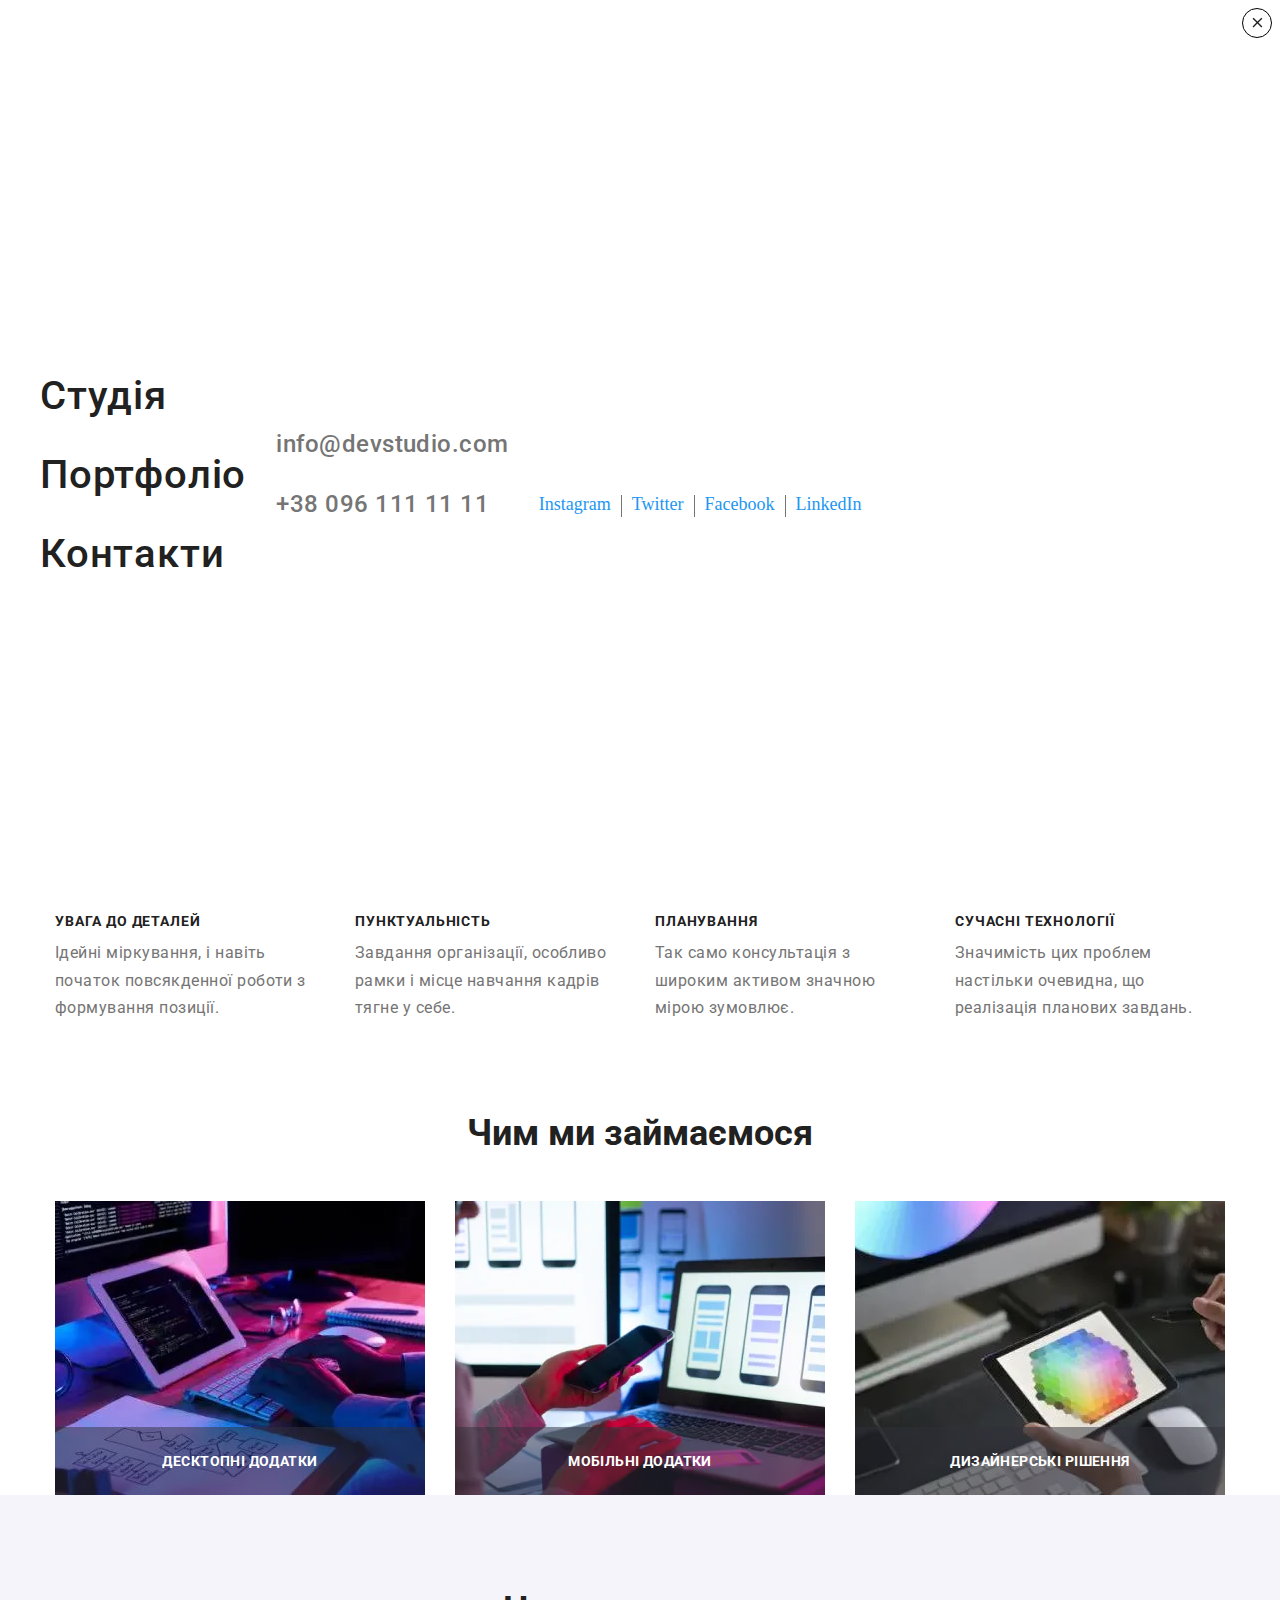
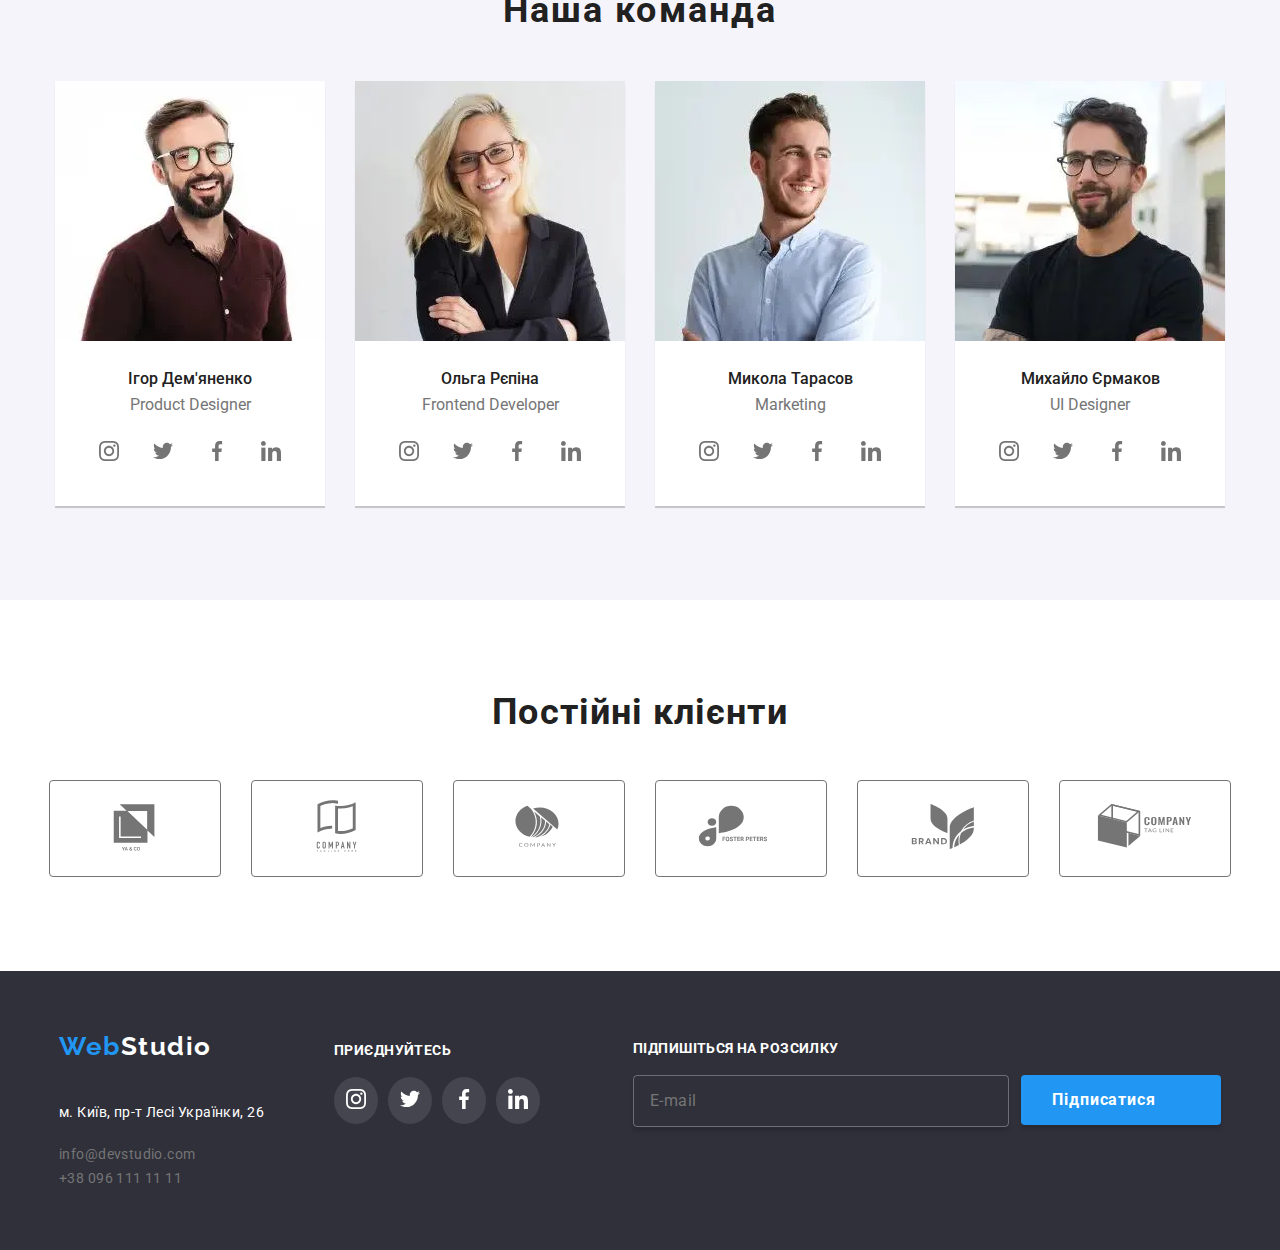
<file: index.html>
<!DOCTYPE html>
<html lang="en">
  <head>
    <meta charset="UTF-8" />
    <meta name="viewport" content="width=device-width, initial-scale=1.0" />
    <title>WebStudio</title>
    <link
      href="https://fonts.googleapis.com/css2?family=Raleway:wght@700&family=Roboto:wght@400;500;700;900&display=swap"
      rel="stylesheet"
    />
    <link rel="stylesheet" href="./css/main.min.css" />
  </head>
  <body>
    <header class="header">
      <div class="container header__container">
        <a href="../index.html" class="header__logo"
          ><span class="header__web">Web</span
          ><span class="header__studio">Studio</span></a
        >

        <button type="button" class="header__button js-open-menu">
          <img src="./img/menu.webp" alt="menu" class="header__buttonimg" />
        </button>

        <ul class="header__list">
          <li class="header__item">
            <a class="header__link" href="./index.html">Студія</a>
          </li>
          <li class="header__item">
            <a class="header__link" href="./portfolio.html">Портфоліо</a>
          </li>
          <li class="header__item">
            <a class="header__link" href="./contacts.html">Контакти</a>
          </li>
        </ul>
        <ul class="header__contacts">
          <li class="header__contact">
            <a href="mailto:info@devstudio.com" class="header__mail"
              ><svg class="header__email">
                <use href="./img/symbol-defs.svg#icon-envelope-hover"></use>
              </svg>
              info@devstudio.com</a
            >
          </li>
          <li class="header__contact">
            <a class="header__phone" href="tel:+380961111111"
              ><svg class="header__smartphone">
                <use href="./img/symbol-defs.svg#icon-smartphone"></use>
              </svg>
              +38 096 111 11 11</a
            >
          </li>
        </ul>
      </div>
    </header>
    <main>
      <section class="main">
        <div class="container main-container">
          <h1 class="main__title">Ефективні рішення для вашого бізнесу</h1>
          <button data-modal-open class="main__button" type="button">
            Замовити послугу
          </button>
        </div>
      </section>
      <section class="information">
        <div class="container info__container">
          <ul class="information__list">
            <li class="information__item">
              <h3 class="information__title">УВАГА ДО ДЕТАЛЕЙ</h3>
              <p class="information__text">
                Ідейні міркування, і навіть початок повсякденної роботи з
                формування позиції.
              </p>
            </li>
            <li class="information__item">
              <h3 class="information__title">ПУНКТУАЛЬНІСТЬ</h3>
              <p class="information__text">
                Завдання організації, особливо рамки і місце навчання кадрів
                тягне у себе.
              </p>
            </li>
            <li class="information__item">
              <h3 class="information__title">ПЛАНУВАННЯ</h3>
              <p class="information__text">
                Так само консультація з широким активом значною мірою зумовлює.
              </p>
            </li>
            <li class="information__item">
              <h3 class="information__title">СУЧАСНІ ТЕХНОЛОГІЇ</h3>
              <p class="information__text">
                Значимість цих проблем настільки очевидна, що реалізація
                планових завдань.
              </p>
            </li>
          </ul>
        </div>
      </section>
      <section class="specialization">
        <div class="container specialization-container">
          <h2 class="specialization__title">Чим ми займаємося</h2>
          <ul class="specialization__list">
            <li class="specialization__item">
              <picture>
                <source
                  srcset="
                    ./img/desktop/typing@desktop1x.webp 1x,
                    ./img/desktop/typing@desktop2x.webp 2x
                  "
                  media="(min-width: 1200px)"
                />
                <img
                  class="specialization__image"
                  src="./img/desktop/typing@desktop1x.webp"
                  alt="typing-man"
                />
              </picture>
              <div class="specialization__div">
                <p>Десктопні додатки</p>
              </div>
            </li>
            <li class="specialization__item">
              <picture>
                <source
                  srcset="
                    ./img/desktop/adaptiv@desktop1x.webp 1x,
                    ./img/desktop/adaptiv@desktop2x.webp 2x
                  "
                  media="(min-width: 1200px)"
                />
                <img
                  class="specialization__image"
                  src="./img/desktop/adaptiv@desktop1x.webp"
                  alt="adaptive"
                />
              </picture>
              <div class="specialization__div">
                <p>Мобільні додатки</p>
              </div>
            </li>
            <li class="specialization__item">
              <picture>
                <source
                  srcset="
                    ./img/desktop/design@desktop1x.webp 1x,
                    ./img/desktop/design@desktop2x.webp 2x
                  "
                  media="(min-width: 1200px)"
                />
                <img
                  class="specialization__image"
                  src="./img/desktop/design@desktop1x.webp"
                  alt="designing"
                />
              </picture>
              <div class="specialization__div">
                <p>Дизайнерські рішення</p>
              </div>
            </li>
          </ul>
        </div>
      </section>
      <section class="team">
        <div class="container">
          <h2 class="team__title">Наша команда</h2>
          <ul class="team__list1">
            <li class="team__item">
              <div class="team-color">
                <picture>
                  <source
                    srcset="
                      ./img/desktop/igor@desktop1x.webp 1x,
                      ./img/desktop/igor@desktop2x.webp 2x
                    "
                    media="(min-width: 1200px)"
                  />
                  <source
                    srcset="
                      ./img/tablet/igor@tablet1x.webp 1x,
                      ./img/tablet/igor@tablet2x.webp 2x
                    "
                    media="(min-width: 768px)"
                  />
                  <source
                    srcset="
                      ./img/mobile/igor@mobile1x.webp 1x,
                      ./img/mobile/igor@mobile2x.webp 2x
                    "
                    media="(min-width: 320px)"
                  />
                  <img
                    class="team__img"
                    src="./img/desktop/igor@desktop1x.webp"
                    alt="Igor Demyanenko"
                  />
                </picture>
                <h3 class="team__name">Ігор Дем'яненко</h3>
                <p class="team__description">Product Designer</p>
                <ul class="team__list">
                  <li class="team__items">
                    <a href="/">
                      <svg class="team__instagram">
                        <use href="./img/symbol-defs.svg#icon-instagram"></use>
                      </svg>
                    </a>
                  </li>
                  <li class="team__items">
                    <a href="/">
                      <svg class="team__twitter">
                        <use href="./img/symbol-defs.svg#icon-twitter"></use>
                      </svg>
                    </a>
                  </li>
                  <li class="team__items">
                    <a href="/">
                      <svg class="team__facebook">
                        <use href="./img/symbol-defs.svg#icon-facebook"></use>
                      </svg>
                    </a>
                  </li>
                  <li class="team__items">
                    <a href="/">
                      <svg class="team__linkedin">
                        <use href="./img/symbol-defs.svg#icon-linkedin"></use>
                      </svg>
                    </a>
                  </li>
                </ul>
              </div>
            </li>
            <li class="team__item">
              <div class="team__color">
                <picture>
                  <source
                    srcset="
                      ./img/desktop/olga@desktop1x.webp 1x,
                      ./img/desktop/olga@desktop2x.webp 2x
                    "
                    media="(min-width: 1200px)"
                  />
                  <source
                    srcset="
                      ./img/tablet/olga@tablet1x.webp 1x,
                      ./img/tablet/olga@tablet2x.webp 2x
                    "
                    media="(min-width: 768px)"
                  />
                  <source
                    srcset="
                      ./img/mobile/olga@mobile1x.webp 1x,
                      ./img/mobile/olga@mobile2x.webp 2x
                    "
                    media="(min-width: 320px)"
                  />
                  <img
                    class="team__img"
                    src="./img/desktop/olga@desktop1x.webp"
                    alt="Olga Repina"
                  />
                </picture>
                <h3 class="team__name">Ольга Рєпіна</h3>
                <p class="team__description">Frontend Developer</p>
                <ul class="team__list">
                  <li class="team__items">
                    <a href="/">
                      <svg class="team__instagram">
                        <use href="./img/symbol-defs.svg#icon-instagram"></use>
                      </svg>
                    </a>
                  </li>
                  <li class="team__items">
                    <a href="/">
                      <svg class="team__twitter">
                        <use href="./img/symbol-defs.svg#icon-twitter"></use>
                      </svg>
                    </a>
                  </li>
                  <li class="team__items">
                    <a href="/">
                      <svg class="team__facebook">
                        <use href="./img/symbol-defs.svg#icon-facebook"></use>
                      </svg>
                    </a>
                  </li>
                  <li class="team__items">
                    <a href="/">
                      <svg class="team__linkedin">
                        <use href="./img/symbol-defs.svg#icon-linkedin"></use>
                      </svg>
                    </a>
                  </li>
                </ul>
              </div>
            </li>
            <li class="team__item">
              <div class="team-section-color">
                <picture>
                  <source
                    srcset="
                      ./img/desktop/mikola@desktop1x.webp 1x,
                      ./img/desktop/mikola@desktop2x.webp 2x
                    "
                    media="(min-width: 1200px)"
                  />
                  <source
                    srcset="
                      ./img/tablet/mikola@tablet1x.webp 1x,
                      ./img/tablet/mikola@tablet2x.webp 2x
                    "
                    media="(min-width: 768px)"
                  />
                  <source
                    srcset="
                      ./img/mobile/mikola@mobile1x.webp 1x,
                      ./img/mobile/mikola@mobile2x.webp 2x
                    "
                    media="(min-width: 320px)"
                  />
                  <img
                    class="team__img"
                    src="./img/desktop/mikola@desktop1x.webp"
                    alt="Mikola Tarasov"
                  />
                </picture>
                <h3 class="team__name">Микола Тарасов</h3>
                <p class="team__description">Marketing</p>
                <ul class="team__list">
                  <li class="team__items">
                    <a href="/">
                      <svg class="team__instagram">
                        <use href="./img/symbol-defs.svg#icon-instagram"></use>
                      </svg>
                    </a>
                  </li>
                  <li class="team__items">
                    <a href="/">
                      <svg class="team__twitter">
                        <use href="./img/symbol-defs.svg#icon-twitter"></use>
                      </svg>
                    </a>
                  </li>
                  <li class="team__items">
                    <a href="/">
                      <svg class="team__facebook">
                        <use href="./img/symbol-defs.svg#icon-facebook"></use>
                      </svg>
                    </a>
                  </li>
                  <li class="team__items">
                    <a href="/">
                      <svg class="team__linkedin">
                        <use href="./img/symbol-defs.svg#icon-linkedin"></use>
                      </svg>
                    </a>
                  </li>
                </ul>
              </div>
            </li>
            <li class="team__item">
              <div class="team__color">
                <picture>
                  <source
                    srcset="
                      ./img/desktop/michailo@desktop1x.webp 1x,
                      ./img/desktop/michailo@desktop2x.webp 2x
                    "
                    media="(min-width: 1200px)"
                  />
                  <source
                    srcset="
                      ./img/tablet/michailo@tablet1x.webp 1x,
                      ./img/tablet/michailo@tablet2x.webp 2x 
                    "
                    media="(min-width: 768px)"
                  />
                  <source
                    srcset="
                      ./img/mobile/michailo@mobile1x.webp 1x,
                      ./img/mobile/michailo@mobile2x.webp 2x
                    "
                    media="(min-width: 320px)"
                  />
                  <img
                    class="team__img"
                    src="./img/desktop/michailo@desktop1x.webp"
                    alt="Mikola Tarasov"
                  />
                </picture>
                <h3 class="team__name">Михайло Єрмаков</h3>
                <p class="team__description">UI Designer</p>
                <ul class="team__list">
                  <li class="team__items">
                    <a href="/">
                      <svg class="team__instagram">
                        <use href="./img/symbol-defs.svg#icon-instagram"></use>
                      </svg>
                    </a>
                  </li>
                  <li class="team__items">
                    <a href="/">
                      <svg class="team__twitter">
                        <use href="./img/symbol-defs.svg#icon-twitter"></use>
                      </svg>
                    </a>
                  </li>
                  <li class="team__items">
                    <a href="/">
                      <svg class="team__facebook">
                        <use href="./img/symbol-defs.svg#icon-facebook"></use>
                      </svg>
                    </a>
                  </li>
                  <li class="team__items">
                    <a href="/">
                      <svg class="team__linkedin">
                        <use href="./img/symbol-defs.svg#icon-linkedin"></use>
                      </svg>
                    </a>
                  </li>
                </ul>
              </div>
            </li>
          </ul>
        </div>
      </section>
      <section class="clients">
        <div class="container clients__container">
          <h2>Постійні клієнти</h2>
          <ul class="clients__list">
            <li class="clients__item">
              <a href="/">
                <svg class="clients__icon">
                  <use href="./img/symbol-defs.svg#icon-Ya-Co"></use>
                </svg>
              </a>
            </li>
            <li class="clients__item">
              <a href="/">
                <svg class="clients__icon">
                  <use href="./img/symbol-defs.svg#icon-company"></use>
                </svg>
              </a>
            </li>
            <li class="clients__item">
              <a href="/">
                <svg class="clients__icon">
                  <use href="./img/symbol-defs.svg#icon-company-2"></use>
                </svg>
              </a>
            </li>
            <li class="clients__item">
              <a href="/">
                <svg class="clients__icon">
                  <use href="./img/symbol-defs.svg#icon-foster-peters"></use>
                </svg>
              </a>
            </li>
            <li class="clients__item">
              <a href="/">
                <svg class="clients__icon">
                  <use href="./img/symbol-defs.svg#icon-brand"></use>
                </svg>
              </a>
            </li>
            <li class="clients__item">
              <a href="/">
                <svg class="clients__icon">
                  <use href="./img/symbol-defs.svg#icon-company-3"></use>
                </svg>
              </a>
            </li>
          </ul>
        </div>
      </section>
    </main>
    <footer>
      <section class="footer">
        <div class="container footer__container">
          <div class="footer__flex">
            <h2 class="2">
              <span class="footer__web">Web</span
              ><span class="footer__studio">Studio</span>
            </h2>
            <ul class="footer__list">
              <li class="footer__item">
                <address class="footer__address">
                  <a
                    class="footer__address"
                    href="https://www.google.com/maps/place/бул.+Леси+Украинки,+26,+Киев,+Украина,+02000/@50.4265807,30.5383858,17z/data=!3m1!4b1!4m6!3m5!1s0x40d4cf0e033ecbe9:0x57a4dffefec77da0!8m2!3d50.4265807!4d30.5383858!16s%2Fg%2F1tctq5jv?entry=ttu"
                    target="_blank"
                    title="Открыть Google Карты"
                    >м. Київ, пр-т Лесі Українки, 26</a
                  >
                </address>
              </li>
              <li class="footer__item">
                <a
                  class="footer__mail"
                  href="mailto:info@devstudio.com"
                  target="_blank"
                  >info@devstudio.com</a
                >
              </li>
              <li class="footer__item">
                <a
                  class="footer__phone"
                  href="tel:+380961111111"
                  target="_blank"
                  >+38 096 111 11 11</a
                >
              </li>
            </ul>
          </div>
          <div class="footer__links">
            <h2>приєднуйтесь</h2>
            <ul class="footer__linkslist">
              <li class="footer__linksitem">
                <a href="/">
                  <svg class="footer__instagram">
                    <use href="./img/symbol-defs.svg#icon-instagram"></use>
                  </svg>
                </a>
              </li>
              <li class="footer__linksitem">
                <a href="/">
                  <svg class="footer__twitter">
                    <use href="./img/symbol-defs.svg#icon-twitter"></use>
                  </svg>
                </a>
              </li>
              <li class="footer__linksitem">
                <a href="/">
                  <svg class="footer__facebook">
                    <use href="./img/symbol-defs.svg#icon-facebook"></use>
                  </svg>
                </a>
              </li>
              <li class="footer__linksitem">
                <a href="/">
                  <svg class="footer__linkedin">
                    <use href="./img/symbol-defs.svg#icon-linkedin"></use>
                  </svg>
                </a>
              </li>
            </ul>
          </div>
          <div>
            <form action="" class="footer__form">
              <h1 class="footer__title2">ПІДПИШІТЬСЯ НА РОЗСИЛКУ</h1>
              <div class="footer__box1">
                <input
                  required
                  type="text"
                  name=""
                  class="footer__input"
                  placeholder="E-mail"
                />
                <button type="submit" class="footer__button">
                  Підписатися
                  <svg class="footer__icon">
                    <use href="./img/symbol-defs.svg#icon-telegram"></use>
                  </svg>
                </button>
              </div>
            </form>
          </div>
        </div>
      </section>
    </footer>
    <div data-modal class="backdrop is-hidden">
      <div class="modal">
        <form action="">
          <button data-modal-close class="modal-close">
            <svg class="modal-close-icon">
              <use href="./img/symbol-defs.svg#icon-close"></use>
            </svg>
          </button>
          <h2 class="modal-text">Залиште свої дані, ми вам передзвонимо</h2>
          <ul class="modal-list">
            <li class="modal-item">
              <label class="modal-labal" for="">Ім'я</label>
              <div>
                <svg class="modal-icon">
                  <use href="./img/symbol-defs.svg#icon-human"></use>
                </svg>
                <input required placeholder="" class="modal-input" type="tel" />
              </div>
            </li>

            <li class="modal-item">
              <label class="modal-labal" for="">Телефон</label>
              <div>
                <svg class="modal-icon">
                  <use href="./img/symbol-defs.svg#icon-phone"></use>
                </svg>
                <input required class="modal-input" type="tel" />
              </div>
            </li>
            <li class="modal-item">
              <label class="modal-labal" for="">Пошта</label>
              <div>
                <svg class="modal-icon">
                  <use href="./img/symbol-defs.svg#icon-email"></use>
                </svg>
                <input required class="modal-input" type="email" />
              </div>
            </li>
            <li class="modal-item">
              <label class="modal-labal" for="">Коментар</label>
              <input
                required
                placeholder="Введіть текст"
                class="modal-input1"
                type="tel"
              />
            </li>
            <li class="modal-item">
              <input id="checkbox" class="" type="checkbox" />
              <label class="wtf" for="checkbox"
                >Погоджуюся з розсилкою та приймаю
                <a href="">Умови договору</a></label
              >
            </li>
          </ul>
          <button type="submit" class="modal-button">Відправити</button>
        </form>
      </div>
    </div>
    <div class="mobile-menu js-menu-container is-hidden" id="mobile-menu">
      <button type="submit" class="mobile-menu__close js-close-menu">
        <svg class="mobile-menu__close__icon">
          <use href="./img/symbol-defs.svg#icon-close"></use>
        </svg>
      </button>
      <ul class="mobile-menu__list">
        <li class="mobile-menu__item">
          <a href="./index.html" class="mobile-menu__page">Студія</a>
        </li>
        <li class="mobile-menu__item">
          <a href="./portfolio.html" class="mobile-menu__page">Портфоліо</a>
        </li>
        <li class="mobile-menu__item">
          <a href="" class="mobile-menu__page">Контакти</a>
        </li>
      </ul>
      <ul class="mobile-menu__list2">
        <li class="mobile-menu__item">
          <a href="mailto:info@devstudio.com" class="mobile-menu__email">
            info@devstudio.com
          </a>
        </li>
        <li class="mobile-menu__item">
          <a href="tel:+380961111111" class="mobile-menu__tel">
            +38 096 111 11 11
          </a>
        </li>
      </ul>
      <ul class="mobile-menu__list3">
        <li class="mobile-menu__link__container">
          <a href="https://www.instagram.com" class="mobile-menu__link"
            >Instagram</a
          >
          <div class="mobile-menu__line"></div>
        </li>
        <li class="mobile-menu__link__container">
          <a href="https://www.twitter.com" class="mobile-menu__link"
            >Twitter</a
          >
          <div class="mobile-menu__line"></div>
        </li>
        <li class="mobile-menu__link__container">
          <a href="https://www.facebook.com" class="mobile-menu__link"
            >Facebook</a
          >
          <div class="mobile-menu__line"></div>
        </li>
        <li class="mobile-menu__link__container">
          <a href="https://www.linkedin.com" class="mobile-menu__link"
            >LinkedIn</a
          >
        </li>
      </ul>
    </div>
    <script src="./modal.js"></script>
    <script defer src="./mobile-menu.js"></script>
  </body>
</html>
</file>
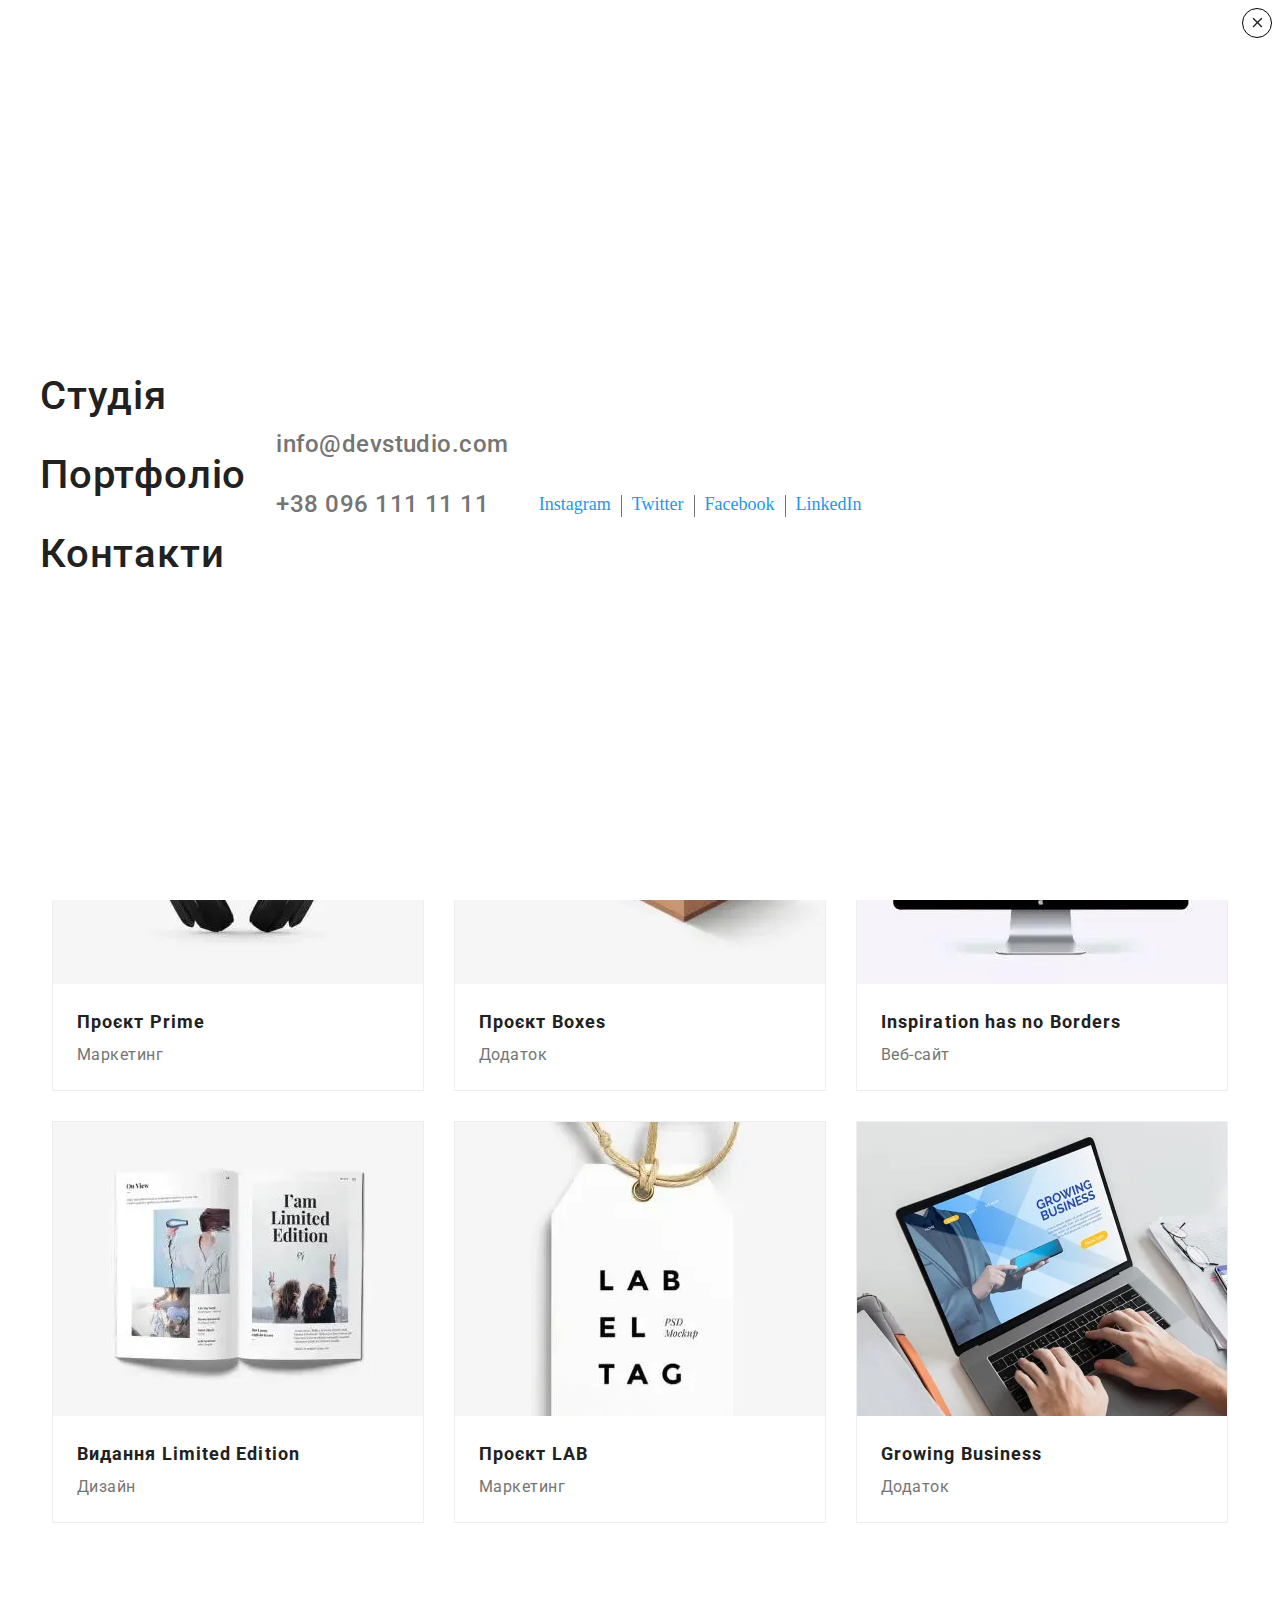
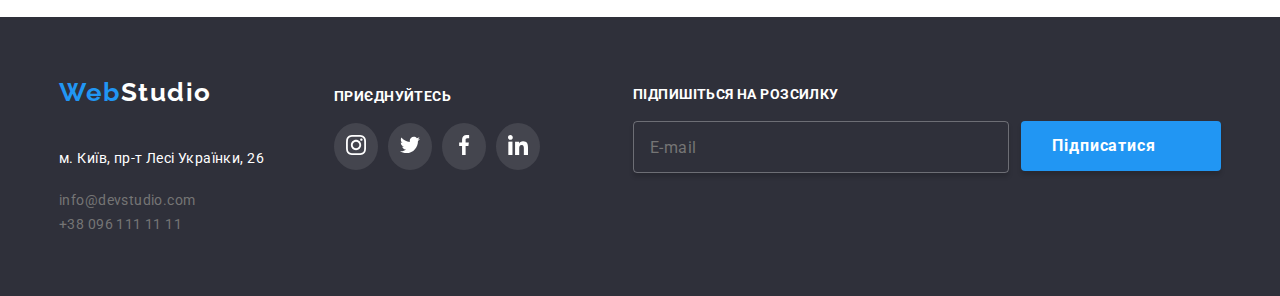
<file: portfolio.html>
<!DOCTYPE html>
<html lang="en">
  <head>
    <meta charset="UTF-8" />
    <meta name="viewport" content="width=device-width, initial-scale=1.0" />
    <title>Portfolio</title>
    <link rel="preconnect" href="https://fonts.googleapis.com" />
    <link rel="preconnect" href="https://fonts.gstatic.com" crossorigin />
    <link
    href="https://fonts.googleapis.com/css2?family=Raleway:wght@700&family=Roboto:wght@400;500;700;900&display=swap"
    rel="stylesheet"" />
    <link rel="stylesheet" href="./css/portfolio.min.css" />
  </head>
  <body>
    <header class="header">
      <div class="container header__container">
        <h2 class="header__logo">
          <span><a class="header__web" href="./index.html">Web</a></span
          ><a class="header__studio" href="./index.html">Studio</a>
        </h2>
        <button type="button" class="header__button js-open-menu">
          <img src="./img/menu.webp" alt="menu" class="header__buttonimg" />
        </button>
        <ul class="header__list">
          <li class="header__item">
            <a class="header__link" href="./index.html">Студія</a>
          </li>
          <li class="header__item">
            <a class="header__link" href="./portfolio.html">Портфоліо</a>
          </li>
          <li class="header__item">
            <a class="header__link" href="./contacts.html">Контакти</a>
          </li>
        </ul>
        <ul class="header__contacts">
          <li class="header__contact">
            <a href="mailto:info@devstudio.com" class="header__mail"
              ><svg class="header__email">
                <use href="./img/symbol-defs.svg#icon-envelope-hover"></use>
              </svg>
              info@devstudio.com</a
            >
          </li>
          <li class="header__contact">
            <a class="header__phone" href="tel:+380961111111"
              ><svg class="header__smartphone">
                <use href="./img/symbol-defs.svg#icon-smartphone"></use>
              </svg>
              +38 096 111 11 11</a
            >
          </li>
        </ul>
      </div>
    </header>
    <main class="main">
      <div class="container main-container">
        <ul class="main__list">
          <li class="main__button">
            <button class="main__btn" type="button">Усі</button>
          </li>
          <li class="main__button">
            <button class="main__btn" type="button">Веб-сайти</button>
          </li>
          <li class="main__button">
            <button class="main__btn" type="button">Додатки</button>
          </li>
          <li class="main__button">
            <button class="main__btn" type="button">Дизайн</button>
          </li>
          <li class="main__button">
            <button class="main__btn" type="button">Маркетинг</button>
          </li>
        </ul>
        <ul class="main__images">
          <li class="main__list2">
            <div class="main__overlay">
              <p class="main__subtext">
                Ресурс пропонує комплексні пропозиції з різним рівнем
                функціоналу та сервісів. Все це дозволить відвідувачу отримати
                вичерпні відомості про компанію чи приватну особу.
              </p>
            </div>
            <picture>
              <source
                srcset="
                  ./img/desktop/desktop-portfolio/laptop@desktop1x.webp 1x,
                  ./img/desktop/desktop-portfolio/laptop@desktop2x.webp 2x
                "
                media="(min-width: 1200px)"
              />
              <source
                srcset="
                  ./img/tablet/tablet-portfolio/laptop@tablet1x.webp 1x,
                  ./img/tablet/tablet-portfolio/laptop@tablet2x.webp 2x
                "
                media="(min-width: 768px)"
              />
              <source
                srcset="
                  ./img/mobile/mobile-portfolio/laptop@mobile1x.webp 1x,
                  ./img/mobile/mobile-portfolio/laptop@mobile2x.webp 2x
                "
                media="(min-width: 320px)"
              />
              <img
                class="main__img"
                src="./img/desktop/desktop-portfolio/laptop@desktop1x.webp"
                alt="laptop"
              />
            </picture>

            <h3 class="main__title">Технокряк</h3>
            <p class="main__text">Веб-сайт</p>
          </li>
          <li class="main__list2">
            <div class="main__overlay">
              <p class="main__subtext">
                Ресурс пропонує комплексні пропозиції з різним рівнем
                функціоналу та сервісів. Все це дозволить відвідувачу отримати
                вичерпні відомості про компанію чи приватну особу.
              </p>
            </div>
            <picture>
              <source
                srcset="
                  ./img/desktop/desktop-portfolio/basketball@desktop1x.webp 1x,
                  ./img/desktop/desktop-portfolio/basketball@desktop2x.webp 2x
                "
                media="(min-width: 1200px)"
              />
              <source
                srcset="
                  ./img/tablet/tablet-portfolio/basketball@tablet1x.webp 1x,
                  ./img/tablet/tablet-portfolio/basketball@tablet2x.webp 2x
                "
                media="(min-width: 768px)"
              />
              <source
                srcset="
                  ./img/mobile/mobile-portfolio/basketball@mobile1x.webp 1x,
                  ./img/mobile/mobile-portfolio/basketball@mobile2x.webp 2x
                "
                media="(min-width: 320px)"
              />
              <img
                class="main__img"
                src="./img/desktop/desktop-portfolio/basketball@desktop1x.webp"
                alt="basketball"
              />
            </picture>

            <h3 class="main__title">Постер New Orlean vs Golden Star</h3>
            <p class="main__text">Дизайн</p>
          </li>
          <li class="main__list2">
            <div class="main__overlay">
              <p class="main__subtext">
                Ресурс пропонує комплексні пропозиції з різним рівнем
                функціоналу та сервісів. Все це дозволить відвідувачу отримати
                вичерпні відомості про компанію чи приватну особу.
              </p>
            </div>
            <picture>
              <source
                srcset="
                  ./img/desktop/desktop-portfolio/seafood@desktop1x.webp 1x,
                  ./img/desktop/desktop-portfolio/seafood@desktop2x.webp 2x
                "
                media="(min-width: 1200px)"
              />
              <source
                srcset="
                  ./img/tablet/tablet-portfolio/seafood@tablet1x.webp 1x,
                  ./img/tablet/tablet-portfolio/seafood@tablet2x.webp 2x
                "
                media="(min-width: 768px)"
              />
              <source
                srcset="
                  ./img/mobile/mobile-portfolio/seafood@mobile1x.webp 1x,
                  ./img/mobile/mobile-portfolio/seafood@mobile2x.webp 2x
                "
                media="(min-width: 320px)"
              />
              <img
                class="main__img"
                src="./img/desktop/desktop-portfolio/seafood@desktop1x.webp"
                alt="seafood"
              />
            </picture>

            <h3 class="main__title">Ресторан Seafood</h3>
            <p class="main__text">Додаток</p>
          </li>
          <li class="main__list2">
            <div class="main__overlay">
              <p class="main__subtext">
                Ресурс пропонує комплексні пропозиції з різним рівнем
                функціоналу та сервісів. Все це дозволить відвідувачу отримати
                вичерпні відомості про компанію чи приватну особу.
              </p>
            </div>
            <picture>
              <source
                srcset="
                  ./img/desktop/desktop-portfolio/headphones@desktop1x.webp 1x,
                  ./img/desktop/desktop-portfolio/headphones@desktop2x.webp 2x
                "
                media="(min-width: 1200px)"
              />
              <source
                srcset="
                  ./img/tablet/tablet-portfolio/headphones@tablet1x.webp 1x,
                  ./img/tablet/tablet-portfolio/headphones@tablet2x.webp 2x
                "
                media="(min-width: 768px)"
              />
              <source
                srcset="
                  ./img/mobile/mobile-portfolio/headphones@mobile1x.webp 1x,
                  ./img/mobile/mobile-portfolio/headphones@mobile2x.webp 2x
                "
                media="(min-width: 320px)"
              />
              <img
                class="main__img"
                src="./img/desktop/desktop-portfolio/headphones@desktop1x.webp"
                alt="headphones"
              />
            </picture>

            <h3 class="main__title">Проєкт Prime</h3>
            <p class="main__text">Маркетинг</p>
          </li>
          <li class="main__list2">
            <div class="main__overlay">
              <p class="main__subtext">
                Ресурс пропонує комплексні пропозиції з різним рівнем
                функціоналу та сервісів. Все це дозволить відвідувачу отримати
                вичерпні відомості про компанію чи приватну особу.
              </p>
            </div>
            <picture>
              <source
                srcset="
                  ./img/desktop/desktop-portfolio/projectbox@desktop1x.webp 1x,
                  ./img/desktop/desktop-portfolio/projectbox@desktop2x.webp 2x
                "
                media="(min-width: 1200px)"
              />
              <source
                srcset="
                  ./img/tablet/tablet-portfolio/projectbox@tablet1x.webp 1x,
                  ./img/tablet/tablet-portfolio/projectbox@tablet2x.webp 2x
                "
                media="(min-width: 768px)"
              />
              <source
                srcset="
                  ./img/mobile/mobile-portfolio/projectbox@mobile1x.webp 1x,
                  ./img/mobile/mobile-portfolio/projectbox@mobile2x.webp 2x
                "
                media="(min-width: 320px)"
              />
              <img
                class="main__img"
                src="./img/desktop/desktop-portfolio/projectbox@desktop1x.webp"
                alt="projectbox"
              />
            </picture>

            <h3 class="main__title">Проєкт Boxes</h3>
            <p class="main__text">Додаток</p>
          </li>
          <li class="main__list2">
            <div class="main__overlay">
              <p class="main__subtext">
                Ресурс пропонує комплексні пропозиції з різним рівнем
                функціоналу та сервісів. Все це дозволить відвідувачу отримати
                вичерпні відомості про компанію чи приватну особу.
              </p>
            </div>
            <picture>
              <source
                srcset="
                  ./img/desktop/desktop-portfolio/monitor@desktop1x.webp 1x,
                  ./img/desktop/desktop-portfolio/monitor@desktop2x.webp 2x
                "
                media="(min-width: 1200px)"
              />
              <source
                srcset="
                  ./img/tablet/tablet-portfolio/monitor@tablet1x.webp 1x,
                  ./img/tablet/tablet-portfolio/monitor@tablet2x.webp 2x
                "
                media="(min-width: 768px)"
              />
              <source
                srcset="
                  ./img/mobile/mobile-portfolio/monitor@mobile1x.webp 1x,
                  ./img/mobile/mobile-portfolio/monitor@mobile2x.webp 2x
                "
                media="(min-width: 320px)"
              />
              <img
                class="main__img"
                src="./img/desktop/desktop-portfolio/monitor@desktop1x.webp"
                alt="monitor"
              />
            </picture>

            <h3 class="main__title">Inspiration has no Borders</h3>
            <p class="main__text">Веб-сайт</p>
          </li>
          <li class="main__list2">
            <div class="main__overlay">
              <p class="main__subtext">
                Ресурс пропонує комплексні пропозиції з різним рівнем
                функціоналу та сервісів. Все це дозволить відвідувачу отримати
                вичерпні відомості про компанію чи приватну особу.
              </p>
            </div>
            <picture>
              <source
                srcset="
                  ./img/desktop/desktop-portfolio/book@desktop1x.webp 1x,
                  ./img/desktop/desktop-portfolio/book@desktop2x.webp 2x
                "
                media="(min-width: 1200px)"
              />
              <source
                srcset="
                  ./img/tablet/tablet-portfolio/book@tablet1x.webp 1x,
                  ./img/tablet/tablet-portfolio/book@tablet2x.webp 2x
                "
                media="(min-width: 768px)"
              />
              <source
                srcset="
                  ./img/mobile/mobile-portfolio/book@mobile1x.webp 1x,
                  ./img/mobile/mobile-portfolio/book@mobile2x.webp 2x
                "
                media="(min-width: 320px)"
              />
              <img
                class="main__img"
                src="./img/desktop/desktop-portfolio/book@desktop1x.webp"
                alt="book"
              />
            </picture>

            <h3 class="main__title">Видання Limited Edition</h3>
            <p class="main__text">Дизайн</p>
          </li>
          <li class="main__list2">
            <div class="main__overlay">
              <p class="main__subtext">
                Ресурс пропонує комплексні пропозиції з різним рівнем
                функціоналу та сервісів. Все це дозволить відвідувачу отримати
                вичерпні відомості про компанію чи приватну особу.
              </p>
            </div>
            <picture>
              <source
                srcset="
                  ./img/desktop/desktop-portfolio/tag@desktop1x.webp 1x,
                  ./img/desktop/desktop-portfolio/tag@desktop2x.webp 2x
                "
                media="(min-width: 1200px)"
              />
              <source
                srcset="
                  ./img/tablet/tablet-portfolio/tag@tablet1x.webp 1x,
                  ./img/tablet/tablet-portfolio/tag@tablet2x.webp 2x
                "
                media="(min-width: 768px)"
              />
              <source
                srcset="
                  ./img/mobile/mobile-portfolio/tag@mobile1x.webp 1x,
                  ./img/mobile/mobile-portfolio/tag@mobile2x.webp 2x
                "
                media="(min-width: 320px)"
              />
              <img
                class="main__img"
                src="./img/desktop/desktop-portfolio/tag@desktop1x.webp"
                alt="tag"
              />
            </picture>

            <h3 class="main__title">Проєкт LAB</h3>
            <p class="main__text">Маркетинг</p>
          </li>
          <li class="main__list2">
            <div class="main__overlay">
              <p class="main__subtext">
                Ресурс пропонує комплексні пропозиції з різним рівнем
                функціоналу та сервісів. Все це дозволить відвідувачу отримати
                вичерпні відомості про компанію чи приватну особу.
              </p>
            </div>
            <picture>
              <source
                srcset="
                  ./img/desktop/desktop-portfolio/laptopt@desktop1x.webp 1x,
                  ./img/desktop/desktop-portfolio/laptopt@desktop2x.webp 2x
                "
                media="(min-width: 1200px)"
              />
              <source
                srcset="
                  ./img/tablet/tablet-portfolio/laptopt@tablet1x.webp 1x,
                  ./img/tablet/tablet-portfolio/laptopt@tablet2x.webp 2x
                "
                media="(min-width: 768px)"
              />
              <source
                srcset="
                  ./img/mobile/mobile-portfolio/laptopt@mobile1x.webp 1x,
                  ./img/mobile/mobile-portfolio/laptopt@mobile2x.webp 2x
                "
                media="(min-width: 320px)"
              />
              <img
                class="main__img"
                src="./img/desktop/desktop-portfolio/laptopt@desktop1x.webp"
                alt="laptopt"
              />
            </picture>
            <h3 class="main__title">Growing Business</h3>
            <p class="main__text">Додаток</p>
          </li>
        </ul>
      </div>
    </main>
    <div class="mobile-menu js-menu-container is-hidden" id="mobile-menu">
      <button type="submit" class="mobile-menu__close js-close-menu">
        <svg class="mobile-menu__close__icon">
          <use href="./img/symbol-defs.svg#icon-close"></use>
        </svg>
      </button>
      <ul class="mobile-menu__list">
        <li class="mobile-menu__item">
          <a href="./index.html" class="mobile-menu__page">Студія</a>
        </li>
        <li class="mobile-menu__item">
          <a href="./portfolio.html" class="mobile-menu__page">Портфоліо</a>
        </li>
        <li class="mobile-menu__item">
          <a href="" class="mobile-menu__page">Контакти</a>
        </li>
      </ul>
      <ul class="mobile-menu__list2">
        <li class="mobile-menu__item">
          <a href="mailto:info@devstudio.com" class="mobile-menu__email">
            info@devstudio.com
          </a>
        </li>
        <li class="mobile-menu__item">
          <a href="tel:+380961111111" class="mobile-menu__tel">
            +38 096 111 11 11
          </a>
        </li>
      </ul>
      <ul class="mobile-menu__list3">
        <li class="mobile-menu__link__container">
          <a href="https://www.instagram.com" class="mobile-menu__link"
            >Instagram</a
          >
          <div class="mobile-menu__line"></div>
        </li>
        <li class="mobile-menu__link__container">
          <a href="https://www.twitter.com" class="mobile-menu__link"
            >Twitter</a
          >
          <div class="mobile-menu__line"></div>
        </li>
        <li class="mobile-menu__link__container">
          <a href="https://www.facebook.com" class="mobile-menu__link"
            >Facebook</a
          >
          <div class="mobile-menu__line"></div>
        </li>
        <li class="mobile-menu__link__container">
          <a href="https://www.linkedin.com" class="mobile-menu__link"
            >LinkedIn</a
          >
        </li>
      </ul>
    </div>
  </body>
  <section class="footer">
    <div class="container footer__container">
      <div class="footer__flex">
        <h2 class="2">
          <span class="footer__web">Web</span
          ><span class="footer__studio">Studio</span>
        </h2>
        <ul class="footer__list">
          <li class="footer__item">
            <address class="footer__address">
              <a
                class="footer__address"
                href="https://www.google.com/maps/place/бул.+Леси+Украинки,+26,+Киев,+Украина,+02000/@50.4265807,30.5383858,17z/data=!3m1!4b1!4m6!3m5!1s0x40d4cf0e033ecbe9:0x57a4dffefec77da0!8m2!3d50.4265807!4d30.5383858!16s%2Fg%2F1tctq5jv?entry=ttu"
                target="_blank"
                title="Открыть Google Карты"
                >м. Київ, пр-т Лесі Українки, 26</a
              >
            </address>
          </li>
          <li class="footer__item">
            <a
              class="footer__mail"
              href="mailto:info@devstudio.com"
              target="_blank"
              >info@devstudio.com</a
            >
          </li>
          <li class="footer__item">
            <a class="footer__phone" href="tel:+380961111111" target="_blank"
              >+38 096 111 11 11</a
            >
          </li>
        </ul>
      </div>
      <div class="footer__links">
        <h2>приєднуйтесь</h2>
        <ul class="footer__linkslist">
          <li class="footer__linksitem">
            <a href="/">
              <svg class="footer__instagram">
                <use href="./img/symbol-defs.svg#icon-instagram"></use>
              </svg>
            </a>
          </li>
          <li class="footer__linksitem">
            <a href="/">
              <svg class="footer__twitter">
                <use href="./img/symbol-defs.svg#icon-twitter"></use>
              </svg>
            </a>
          </li>
          <li class="footer__linksitem">
            <a href="/">
              <svg class="footer__facebook">
                <use href="./img/symbol-defs.svg#icon-facebook"></use>
              </svg>
            </a>
          </li>
          <li class="footer__linksitem">
            <a href="/">
              <svg class="footer__linkedin">
                <use href="./img/symbol-defs.svg#icon-linkedin"></use>
              </svg>
            </a>
          </li>
        </ul>
      </div>
      <div>
        <form action="" class="footer__form">
          <h1 class="footer__title2">ПІДПИШІТЬСЯ НА РОЗСИЛКУ</h1>
          <div class="footer__box1">
            <input
              required
              type="text"
              name=""
              class="footer__input"
              placeholder="E-mail"
            />
            <button type="submit" class="footer__button">
              Підписатися
              <svg class="footer__icon">
                <use href="./img/symbol-defs.svg#icon-telegram"></use>
              </svg>
            </button>
          </div>
        </form>
      </div>
    </div>
  </section>

  <div class="mobile-menu js-menu-container is-hidden" id="mobile-menu">
    <button type="submit" class="mobile-menu__close js-close-menu">
      <svg class="mobile-menu__close__icon">
        <use href="./img/symbol-defs.svg#icon-close"></use>
      </svg>
    </button>
    <ul class="mobile-menu__list">
      <li class="mobile-menu__item">
        <a href="./index.html" class="mobile-menu__page">Студія</a>
      </li>
      <li class="mobile-menu__item">
        <a href="./portfolio.html" class="mobile-menu__page">Портфоліо</a>
      </li>
      <li class="mobile-menu__item">
        <a href="" class="mobile-menu__page">Контакти</a>
      </li>
    </ul>
    <ul class="mobile-menu__list2">
      <li class="mobile-menu__item">
        <a href="mailto:info@devstudio.com" class="mobile-menu__email">
          info@devstudio.com
        </a>
      </li>
      <li class="mobile-menu__item">
        <a href="tel:+380961111111" class="mobile-menu__tel">
          +38 096 111 11 11
        </a>
      </li>
    </ul>
    <ul class="mobile-menu__list3">
      <li class="mobile-menu__link__container">
        <a href="https://www.instagram.com" class="mobile-menu__link"
          >Instagram</a
        >
        <div class="mobile-menu__line"></div>
      </li>
      <li class="mobile-menu__link__container">
        <a href="https://www.twitter.com" class="mobile-menu__link">Twitter</a>
        <div class="mobile-menu__line"></div>
      </li>
      <li class="mobile-menu__link__container">
        <a href="https://www.facebook.com" class="mobile-menu__link"
          >Facebook</a
        >
        <div class="mobile-menu__line"></div>
      </li>
      <li class="mobile-menu__link__container">
        <a href="https://www.linkedin.com" class="mobile-menu__link"
          >LinkedIn</a
        >
      </li>
    </ul>
  </div>
  <script defer src="./mobile-menu.js"></script>
</html>
</file>
<file: css/main.min.css>
.footer__button,.main__button,.main__title,.container{margin-right:auto;margin-left:auto}.footer__studio,.footer__web,.team__title,.information__title{font-size:14px;font-weight:700;line-height:normal;letter-spacing:.06em}body{font-family:Raleway,Roboto}.container{padding-right:15px;padding-left:15px}@media screen and (min-width: 320px){.container{max-width:480px}}@media screen and (min-width: 768px){.container{max-width:768px}}@media screen and (min-width: 1200px){.container{max-width:1200px}}/*! normalize.css v8.0.1 | MIT License | github.com/necolas/normalize.css */html{line-height:1.15;-webkit-text-size-adjust:100%}body{margin:0}main{display:block}h1{font-size:2em;margin:.67em 0}hr{box-sizing:content-box;height:0;overflow:visible}pre{font-family:monospace,monospace;font-size:1em}a{background-color:rgba(0,0,0,0)}abbr[title]{border-bottom:none;text-decoration:underline;-webkit-text-decoration:underline dotted;text-decoration:underline dotted}b,strong{font-weight:bolder}code,kbd,samp{font-family:monospace,monospace;font-size:1em}small{font-size:80%}sub,sup{font-size:75%;line-height:0;position:relative;vertical-align:baseline}sub{bottom:-0.25em}sup{top:-0.5em}img{border-style:none}button,input,optgroup,select,textarea{font-family:inherit;font-size:100%;line-height:1.15;margin:0}button,input{overflow:visible}button,select{text-transform:none}button::-moz-focus-inner,[type=button]::-moz-focus-inner,[type=reset]::-moz-focus-inner,[type=submit]::-moz-focus-inner{border-style:none;padding:0}button:-moz-focusring,[type=button]:-moz-focusring,[type=reset]:-moz-focusring,[type=submit]:-moz-focusring{outline:1px dotted ButtonText}fieldset{padding:.35em .75em .625em}legend{box-sizing:border-box;color:inherit;display:table;max-width:100%;padding:0;white-space:normal}progress{vertical-align:baseline}textarea{overflow:auto}[type=checkbox],[type=radio]{box-sizing:border-box;padding:0}[type=number]::-webkit-inner-spin-button,[type=number]::-webkit-outer-spin-button{height:auto}[type=search]{outline-offset:-2px}[type=search]::-webkit-search-decoration{-webkit-appearance:none}::-webkit-file-upload-button{-webkit-appearance:button;font:inherit}details{display:block}summary{display:list-item}template{display:none}[hidden]{display:none}html,body,div,span,applet,object,iframe,h1,h2,h3,h4,h5,h6,p,blockquote,pre,a,abbr,acronym,address,big,cite,code,del,dfn,em,img,ins,kbd,q,s,samp,small,strike,strong,sub,sup,tt,var,b,u,i,center,dl,dt,dd,ol,ul,li,fieldset,form,label,legend,table,caption,tbody,tfoot,thead,tr,th,td,article,aside,canvas,details,embed,figure,figcaption,footer,header,hgroup,menu,nav,output,ruby,section,summary,time,mark,audio,video{margin:0;padding:0;border:0;font-size:100%;font:inherit;vertical-align:baseline}article,aside,details,figcaption,figure,footer,header,hgroup,menu,nav,section{display:block;width:100%;max-width:100%}html{height:100%}body{line-height:1}ol,ul{list-style:none}blockquote,q{quotes:none}blockquote:before,blockquote:after,q:before,q:after{content:"";content:none}table{border-collapse:collapse;border-spacing:0}img{display:block;width:100%;max-width:100%}button{cursor:pointer;border:none}a{text-decoration:none}input{padding:0;outline:none}.header{padding-top:16px;padding-bottom:16px;background:#fff;box-shadow:1px 1px 5px rgba(0,0,0,.16)}@media screen and (min-width: 768px){.header{padding-top:21px;padding-bottom:21px}}@media screen and (min-width: 1200px){.header{padding-top:24px;padding-bottom:25px}}.header__container{display:flex;align-items:center}.header__web{color:#212121;font-size:26px;font-weight:700;letter-spacing:.03em;text-decoration:none;font-family:Raleway}.header__studio{color:#2196f3;font-size:26px;font-family:Raleway;font-weight:700;letter-spacing:.78px;word-wrap:break-word;text-decoration:none}.header__button{display:block;opacity:1;background-color:#fff;margin-left:auto}@media screen and (min-width: 768px)and (max-width: 1199px){.header__button{opacity:0;position:absolute}}@media screen and (min-width: 1200px){.header__button{opacity:0;position:absolute}}.header__list{display:none}@media screen and (min-width: 768px){.header__list{margin-left:88px;margin-right:96px;display:flex;justify-content:center;align-items:flex-start;gap:47px;align-items:center}}@media screen and (min-width: 1200px){.header__list{margin-left:93px;display:flex;justify-content:center;align-items:flex-start;gap:50px;align-items:center}}.header__item:hover .header__link::after{color:#2196f3;opacity:1}.header__link{position:relative;text-decoration:none;color:#212121;font-size:14px;font-weight:500;letter-spacing:.02em;font-size:14px;word-wrap:break-word;font-family:Roboto}.header__link::after{content:"";display:block;position:absolute;bottom:-30px;left:0;opacity:0;background-color:#2196f3;width:100%;height:4px;border-radius:2px;transition-timing-function:cubic-bezier(0.4, 0, 0.2, 1);transition-duration:250ms;transition-property:#2196f3}.header__contacts{display:none}@media screen and (min-width: 768px){.header__contacts{display:flex;justify-content:flex-end;align-items:flex-start;gap:10px;flex-direction:column;align-items:center}}@media screen and (min-width: 1200px){.header__contacts{display:flex;justify-content:flex-end;align-items:flex-start;gap:30px;flex-direction:row}}.header__contacts__contact{display:flex}.header__mail{font-family:Roboto;color:#757575;font-weight:500;line-height:normal;letter-spacing:.02em;text-decoration:none;transition-property:color;transition-duration:250ms;transition-delay:cubic-bezier(0.4, 0, 0.2, 1);animation-name:header-email;animation-duration:1s;animation-timing-function:cubic-bezier(0.175, 0.885, 0.32, 1.275)}@media screen and (min-width: 768px){.header__mail{font-size:12px;display:flex;justify-content:center;align-items:center;gap:8px}}@media screen and (min-width: 1200px){.header__mail{margin-left:240px;font-size:14px;display:flex;justify-content:center;align-items:center;gap:10px}}.header__mail:hover{color:#2196f3}.header__phone{font-family:Roboto;color:#757575;font-weight:500;line-height:normal;letter-spacing:.02em;text-decoration:none;transition-property:color;transition-duration:250ms;transition-delay:cubic-bezier(0.4, 0, 0.2, 1);animation-name:header-email;animation-duration:1s;animation-timing-function:cubic-bezier(0.175, 0.885, 0.32, 1.275)}@media screen and (min-width: 768px)and (max-width: 1199px){.header__phone{font-size:12px;display:flex;justify-content:center;align-items:center;gap:8px;margin-right:10px}}@media screen and (min-width: 1200px){.header__phone{font-size:14px;display:flex;justify-content:center;align-items:center;gap:10px}}.header__phone:hover{color:#2196f3}.header__phone:hover .header__smartphone{fill:#2196f3}.header__mail:hover .header__email{fill:#2196f3}.header__email{width:16px;height:12px;fill:#757575}@media screen and (min-width: 768px){.header__email{width:14px;height:10px}}@media screen and (min-width: 1200px){.header__email{width:16px;height:12px}}.header__smartphone{width:10px;height:16px;fill:#757575}@media screen and (min-width: 768px){.header__smartphone{width:10px;height:14px}}@media screen and (min-width: 1200px){.header__smartphone{width:10px;height:16px}}a{text-decoration:none}.main{display:block;background-position:center center;background-repeat:no-repeat;background-size:cover;padding-top:118px;padding-bottom:128px}@media(min-device-pixel-ratio: 2),(-webkit-min-device-pixel-ratio: 2),(min-resolution: 192dpi),(min-resolution: 2dppx){.main{background-image:linear-gradient(rgba(47, 48, 58, 0.4), rgba(47, 48, 58, 0.4)),url(../img/mobile/mainimage@mobile1x.webp)}}@media screen and (min-width: 768px){.main{background-image:linear-gradient(rgba(47, 48, 58, 0.4), rgba(47, 48, 58, 0.4)),url(../img/tablet/mainimage@tablet1x.webp)}}@media screen and (min-width: 768px)and (min-device-pixel-ratio: 2),screen and (min-width: 768px)and (-webkit-min-device-pixel-ratio: 2),screen and (min-width: 768px)and (min-resolution: 192dpi),screen and (min-width: 768px)and (min-resolution: 2dppx){.main{background-image:linear-gradient(rgba(47, 48, 58, 0.4), rgba(47, 48, 58, 0.4)),url(../img/tablet/mainimage@tablet2x.webp)}}@media screen and (min-width: 1200px){.main{padding-top:200px;padding-bottom:200px;background-image:linear-gradient(rgba(47, 48, 58, 0.4), rgba(47, 48, 58, 0.4)),url(../img/desktop/mainimage@desktop1x.webp)}}@media screen and (min-width: 1200px)and (min-device-pixel-ratio: 2),screen and (min-width: 1200px)and (-webkit-min-device-pixel-ratio: 2),screen and (min-width: 1200px)and (min-resolution: 192dpi),screen and (min-width: 1200px)and (min-resolution: 2dppx){.main{background-image:linear-gradient(rgba(47, 48, 58, 0.4), rgba(47, 48, 58, 0.4)),url(../img/desktop/mainimage@desktop2x.webp)}}@media screen and (min-width: 1200px){.main{padding-top:200px;padding-bottom:200px}}.main__container{flex-direction:column;display:flex;justify-content:center;align-items:center;gap:0px}.main__title{font-family:Roboto;color:#fff;text-align:center;font-weight:900;line-height:60px;letter-spacing:.06em;text-transform:uppercase;word-wrap:break-word;font-size:26px;max-width:360px;line-height:1.61em;letter-spacing:1.56px;animation-name:title-studio;animation-duration:5000ms;animation-timing-function:cubic-bezier(0.4, 0, 0.2, 1);animation-iteration-count:1;animation-direction:normal}@media screen and (min-width: 1200px){.main__title{font-size:44px;max-width:696px;width:696px;line-height:1.3em;letter-spacing:.02}}.main__button{color:#fff;background-color:#2196f3;border:none;margin-top:30px;font-size:16px;font-weight:700;line-height:1.87;letter-spacing:.06em;flex-shrink:0;border-radius:4px;cursor:pointer;text-align:center;display:block;height:50px;font-family:Roboto;padding:10px 24px 10px 24px}@media screen and (min-width: 768px){.main__button{padding:10px 24px 10px 24px}}@media screen and (min-width: 1200px){.main__button{padding:10px 36px 10px 36px}}.information{padding-bottom:94px;padding-top:94px}.information__container{flex-direction:column;display:flex;justify-content:center;align-items:center;gap:0px}.information__list{display:flex;justify-content:center;align-items:flex-start;gap:30px;flex-wrap:wrap}@media screen and (min-width: 1200px){.information__list{flex-wrap:nowrap}}.information__item:nth-child(1)::before{background-image:url(../img/antenna.png)}.information__item:nth-child(2)::before{background-image:url(../img/clock.png)}.information__item:nth-child(3)::before{background-image:url(../img/diagram.png)}.information__item:nth-child(4)::before{background-image:url(../img/astronaut.png)}.information__item::before{content:"";background-color:#f5f4fa;background-position:center;background-repeat:no-repeat;height:120px;width:100%;display:block}@media screen and (min-width: 768px){.information__item::before{width:354px;height:120px}}@media screen and (min-width: 1200px){.information__item::before{width:270px;height:120px}}.information__title{color:#212121;margin-top:30px;margin-bottom:10px;font-family:Roboto;font-size:14px;text-transform:uppercase;text-align:center}@media screen and (min-width: 768px){.information__title{text-align:left}}.information__text{font-family:Roboto;color:#757575;font-weight:400;line-height:1.7;letter-spacing:.03em;max-width:100%}@media screen and (min-width: 768px){.information__text{width:354px}}@media screen and (min-width: 1200px){.information__text{width:270px}}.specialization{display:none;background-color:#fff}@media screen and (min-width: 1200px){.specialization{display:inline}.specialization__container{display:flex;justify-content:center;align-items:flex-start;gap:100px;display:flex;justify-content:center;align-items:center;gap:0px}.specialization__title{color:#212121;text-align:center;font-size:36px;font-family:Roboto;font-weight:700}.specialization__list{display:flex;justify-content:center;align-items:flex-start;gap:30px;margin-top:50px}.specialization__item{position:relative;font-family:Roboto;font-weight:700;text-transform:uppercase;letter-spacing:.42px;word-wrap:break-word}.specialization__div{background:rgba(47,48,58,.5);position:absolute;bottom:0px;width:370px;padding-top:27px;padding-bottom:27px;background-size:cover}.specialization__item p{color:#fff;text-align:center;font-size:14px;font-weight:700;letter-spacing:.42px;text-transform:uppercase}}.team{padding-top:60px;padding-bottom:60px;background-color:#f5f4fa}@media screen and (min-width: 1200px){.team{padding-top:94px;padding-bottom:94px}}.team__container{display:flex;justify-content:center;align-items:center;gap:0px;flex-direction:column}.team__title{color:#212121;text-align:center;font-size:28px;margin-bottom:50px;font-family:roboto}@media screen and (min-width: 1200px){.team__title{font-size:36px}}.team__list1{display:flex;justify-content:center;align-items:flex-start;gap:30px;flex-wrap:wrap;margin-top:30px}@media screen and (min-width: 1200px){.team__list1{margin-top:50px;flex-wrap:nowrap}}.team__list{margin-top:16px;display:flex;justify-content:center;align-items:flex-start;gap:10px}.team__item{width:100%;background:#fff;box-shadow:0px 2px 1px rgba(0,0,0,.2);border-top-left-radius:4px;border-top-right-radius:4px;padding-bottom:24px;max-width:450px}@media screen and (min-width: 480px){.team__item{width:450px}}@media screen and (min-width: 768px){.team__item{padding-bottom:24px;width:354px}}@media screen and (min-width: 1200px){.team__item{padding-bottom:30px;width:270px}}.team__color{background-color:#fff}.team__img{max-width:450px;width:100%;height:auto;margin-bottom:30px}@media screen and (min-width: 480px){.team__img{width:450px;height:460px}}@media screen and (min-width: 768px){.team__img{width:354px;height:374px}}@media screen and (min-width: 1200px){.team__img{width:270px;height:260px}}.team__name{color:#212121;font-size:16px;font-weight:500;letter-spacing:.03;margin-bottom:10px;text-align:center;font-family:Roboto}.team__description{color:#757575;font-size:16px;font-weight:400;letter-spacing:.03;text-align:center;font-family:Roboto}.team__items a{padding:12px 12px 12px 12px;cursor:pointer;display:block;transition-timing-function:cubic-bezier(0.4, 0, 0.2, 1);transition-property:background-color,fill;transition-duration:250ms;border-radius:50%}.team__items a:hover .team__instagram,.team__items a:hover .team__twitter,.team__items a:hover .team__facebook,.team__items a:hover .team__linkedin,.team__items a:focus .team__instagram,.team__items a:focus .team__twitter,.team__items a:focus .team__facebook,.team__items a:focus .team__linkedin{fill:#fff}.team__items a:hover,.team__items a:focus{background-color:#2196f3;border-radius:50%}.team__instagram,.team__twitter,.team__facebook,.team__linkedin{max-width:20px;max-height:20px;fill:#757575;transition-timing-function:cubic-bezier(0.4, 0, 0.2, 1);transition-property:fill;transition-duration:250ms}@media screen and (min-width: 480px){.team__instagram,.team__twitter,.team__facebook,.team__linkedin{width:20px;height:20px}}.clients{padding-top:60px;padding-bottom:60px}@media screen and (min-width: 768px){.clients{padding-top:60px;padding-bottom:60px}}@media screen and (min-width: 1200px){.clients{padding-top:94px;padding-bottom:94px}}.clients__container h2{margin-bottom:30px;color:#212121;text-align:center;font-size:36px;font-weight:700;letter-spacing:1.08px;font-family:Roboto}@media screen and (min-width: 1200px){.clients__container h2{margin-bottom:50px;font-size:36px}}.clients__list{display:flex;justify-content:center;align-items:flex-start;gap:30px;flex-wrap:wrap}@media screen and (min-width: 1200px){.clients__list{flex-wrap:nowrap}}.clients__item a{border-radius:4px;border:1px solid #757575;padding:16px 32px 16px 32px;cursor:pointer;display:block;flex-shrink:1;padding:16px 52px 16px 52px;flex-basis:calc((100% - 30px)/2)}@media screen and (min-width: 768px){.clients__item a{padding:16px 60px 16px 60px}}@media screen and (min-width: 1200px){.clients__item a{padding:16px 32px 16px 32px}}.clients__icon{width:106px;height:60px;fill:#757575;transition-timing-function:cubic-bezier(0.4, 0, 0.2, 1);transition-property:fill;transition-duration:250ms}.clients__item a:hover .clients__icon,.clients__item a:hover .clients__icon,.clients__item a:hover .clients__icon,.clients__item a:hover .clients__icon,.clients__item a:hover .clients__icon,.clients__item a:hover .clients__icon,.clients__item a:focus .clients__icon,.clients__item a:focus .clients__icon,.clients__item a:focus .clients__icon,.clients__item a:focus .clients__icon,.clients__item a:focus .clients__icon,.clients__item a:focus .clients__icon{fill:#2196f3}.clients__item a:hover,.clients__item a:focus{border:1px solid #2196f3}.footer{background-color:#2f303a}@media(min-width: 320px)and (max-width: 1199px){.footer{padding-bottom:60px}}.footer__container{text-align:center;flex-wrap:wrap}@media screen and (min-width: 768px){.footer__container{display:flex;justify-content:center;align-items:flex-start;gap:0px}}@media screen and (min-width: 1200px){.footer__container{display:flex;justify-content:center;align-items:flex-start;gap:0px;flex-wrap:nowrap}}.footer__flex{text-align:center;padding-top:60px}@media screen and (min-width: 768px){.footer__flex{text-align:center}}@media screen and (min-width: 1200px){.footer__flex{text-align:left;padding-bottom:60px}}.footer__web{color:#2196f3;font-family:"Raleway";margin-bottom:20px;font-size:24px}@media screen and (min-width: 1200px){.footer__web{font-size:26px}}.footer__studio{color:#fff;font-family:"Raleway";margin-bottom:20px;font-size:24px}@media screen and (min-width: 1200px){.footer__studio{font-size:26px}}.footer__list .footer__item{flex-direction:column}@media screen and (min-width: 1200px){.footer__list .footer__item{display:flex;justify-content:center;align-items:flex-start;gap:9px}}.footer__address{font-family:Roboto;color:#fff;font-size:14px;font-weight:400;line-height:1.7;letter-spacing:.03em;display:block;text-decoration:none;margin-top:20px;margin-bottom:8px;font-style:normal}@media screen and (min-width: 1200px){.footer__address{margin-bottom:9px}}.footer__mail,.footer__phone{font-family:Roboto;text-decoration:none;color:#757575;font-size:14px;font-weight:400;line-height:1.7;letter-spacing:.03em}@media screen and (min-width: 768px){.footer__links{margin-left:165px}}@media screen and (min-width: 1200px){.footer__links{padding-top:12px;margin-left:70px}}.footer__links h2{font-family:Roboto;padding-top:60px;margin-bottom:20px;color:#fff;font-size:14px;font-weight:700;letter-spacing:.42px;text-transform:uppercase}@media screen and (min-width: 1200px){.footer__links h2{display:flex;align-items:flex-start}}.footer__linkslist{display:flex;justify-content:center;align-items:flex-start;gap:10px}.footer__linksitem a{display:block;padding:12px 12px 12px 12px;background-color:rgba(255,255,255,.1);border:none;border-radius:50%;cursor:pointer;transition-duration:250ms;transition-timing-function:cubic-bezier(0.4, 0, 0.2, 1)}.footer__instagram,.footer__twitter,.footer__facebook,.footer__linkedin{width:20px;height:20px;fill:#757575}.footer__linksitem a .footer__instagram,.footer__linksitem a .footer__twitter,.footer__linksitem a .footer__facebook,.footer__linksitem a .footer__linkedin{fill:#fff}.footer__linksitem a:hover,.footer__linksitem a:focus{background-color:#2196f3}.footer__form{text-align:center}@media screen and (min-width: 768px){.footer__form{text-align:center}}@media screen and (min-width: 1200px){.footer__form{margin-left:93px;padding-top:10px}}.footer__box1{display:inline}@media screen and (min-width: 1200px){.footer__box1{display:flex}}.footer__title2{font-family:Roboto;color:#fff;font-size:14px;font-weight:700;letter-spacing:.42px;text-transform:uppercase;padding-top:60px;margin-bottom:20px}@media screen and (min-width: 1200px){.footer__title2{margin-bottom:20px;display:flex;align-items:flex-start}}.footer__input{font-size:16px;font-family:Roboto;font-weight:400;line-height:20px;letter-spacing:.48px;word-wrap:break-word;border-radius:4px;border:1px solid rgba(255,255,255,.3);background:rgba(33,150,243,0);box-shadow:0px 4px 4px 0px rgba(0,0,0,.15);padding-left:16px;color:#fff;max-width:450px;height:50px;margin-bottom:20px}@media screen and (min-width: 480px){.footer__input{width:450px;height:50px;flex-shrink:1}}@media screen and (min-width: 1200px){.footer__input{margin-right:12px;width:358px;height:50px;margin-right:12px;padding-left:16px}}.footer__input__input::-moz-placeholder{color:rgba(255,255,255,.6);font-family:Roboto;font-size:16px;font-style:normal;font-weight:400;line-height:20px;letter-spacing:.48px}.footer__input__input::placeholder{color:rgba(255,255,255,.6);font-family:Roboto;font-size:16px;font-style:normal;font-weight:400;line-height:20px;letter-spacing:.48px}.footer__button{width:200px;height:50px;flex-shrink:0;border-radius:4px;background:#2196f3;box-shadow:0px 4px 4px 0px rgba(0,0,0,.15);color:#fff;text-align:left;font-family:Roboto;font-size:16px;font-style:normal;font-weight:700;line-height:30px;letter-spacing:.96px;padding:10px 28px 10px 28px;display:flex;justify-content:center;align-items:center;gap:0px}@media screen and (min-width: 1200px){.footer__button{margin:0}}.footer__icon{width:24px;height:24px;margin-left:10px;padding-top:3px;padding-bottom:3px;fill:#fff}.is-hidden{opacity:0;pointer-events:none;display:none}.mobile-menu{display:flex;position:fixed;z-index:3;top:0;left:0;right:0;bottom:0;background-color:#fff;flex-direction:column;padding-left:40px;padding-top:48px}@media screen and (min-width: 786px){.mobile-menu{flex-direction:row;-moz-column-gap:30px;column-gap:30px;align-items:center}}.mobile-menu__close{height:30px;width:30px;right:8px;top:8px;border:1px #000 solid;border-radius:20px;background-color:#fff;position:absolute;display:flex;justify-content:center;align-items:center}.mobile-menu__close__icon{height:18px;width:18px;fill:#212121}.mobile-menu__close__icon:hover{fill:#2196f3}.mobile-menu__list,.mobile-menu__list2{display:flex;flex-direction:column;row-gap:32px}.mobile-menu__list{margin-bottom:280px}@media screen and (min-width: 786px){.mobile-menu__list{margin-bottom:0px}}.mobile-menu__page{color:#212121;font-family:Roboto;font-size:40px;font-style:normal;font-weight:500;line-height:normal;letter-spacing:.8px}.mobile-menu__page:hover{color:#2196f3}.mobile-menu__tel,.mobile-menu__email{color:#757575;font-family:Roboto;font-size:24px;font-style:normal;font-weight:500;line-height:normal;letter-spacing:.48px}.mobile-menu__tel:hover,.mobile-menu__email:hover{font-size:34px;letter-spacing:.68px;color:#2196f3}.mobile-menu__list3{display:flex;margin-top:64px;-moz-column-gap:10px;column-gap:10px;flex-wrap:wrap}.mobile-menu__link__container{display:flex;-moz-column-gap:10px;column-gap:10px}.mobile-menu__link{color:#2196f3;font-size:18px}.mobile-menu__line{width:1px;height:22px;background-color:#757575}.backdrop{display:flex;justify-content:center;align-items:center;position:fixed;background-color:rgba(128,128,128,.4);left:0;right:0;top:0;bottom:0;-webkit-backdrop-filter:3px;backdrop-filter:3px;transition-property:visibility,opacity;transition-duration:1000ms;transition-timing-function:cubic-bezier(0.4, 0, 0.2, 1)}.modal{width:450px;background-color:#fff;position:absolute;color:#757575;border-radius:4px;box-shadow:0px 2px 1px 0px;padding-top:40px;padding-bottom:40px;transition-property:transform;transition-duration:2000ms;transition-timing-function:cubic-bezier(0.4, 0, 0.2, 1)}@media screen and (min-width: 480px){.modal{width:450px}}@media screen and (min-width: 1200px){.modal{width:528px}}.modal-item{position:relative}.modal-text{color:#000;margin-bottom:12px;font-size:20px;font-weight:700;line-height:23px;letter-spacing:3%;text-align:center;font-family:Roboto}.modal-list{padding-left:40px;padding-right:40px;display:flex;justify-content:space-between;flex-direction:column;gap:10px;align-items:center}.modal-labal{display:block;color:#757575;font-family:Roboto;font-size:12px;font-weight:400;line-height:14px;letter-spacing:1%;text-align:left;margin-bottom:4px}.modal-input{border-radius:4px;border:1px solid rgba(33,33,33,.2);padding-top:11px;padding-bottom:11px;width:240px}@media screen and (min-width: 480px){.modal-input{width:370px}}@media screen and (min-width: 1200px){.modal-input{width:448px}}.modal-input1{box-sizing:border-box;border:1px solid rgba(33,33,33,.2);border-radius:4px;width:370px;height:96px;padding-top:12px;padding-left:16px;padding-right:16px;padding-bottom:65px;text-align:left;color:#757575;font-family:Roboto;font-size:12px;font-weight:400;line-height:14px;letter-spacing:1%;transition-timing-function:cubic-bezier(0.4, 0, 0.2, 1);transition-duration:250ms;transition-property:fill,border-color}@media screen and (min-width: 1200px){.modal-input1{width:448px}}.modal-button{display:block;padding:10px 52px 10px 52px;margin-right:auto;margin-left:auto;border-radius:4px;box-shadow:0px 4px 4px 0px rgba(0,0,0,.15);border:none;margin-top:30px;color:#fff;background-color:#2196f3;cursor:pointer;transition-timing-function:cubic-bezier(0.4, 0, 0.2, 1);transition-duration:250ms;transition-property:fill,border-color}.modal-close-icon{fill:#212121;width:25px;height:25px}.modal-close{position:absolute;top:8px;right:8px;width:30px;height:30px;border:solid 1px;border-radius:50%;color:#fff;display:flex;align-items:center;justify-content:center;cursor:pointer;stroke:rgba(0,0,0,.1);transition-timing-function:cubic-bezier(0.4, 0, 0.2, 1);transition-duration:250ms}.modal-close-icon:hover{fill:#2196f3;border-color:#2196f3}.modal-icon{width:18px;height:18px;fill:color var(--title-color);position:absolute}@media screen and (min-width: 1200px){.modal-icon #modal-icon-human{top:60px;left:56px}.modal-icon #modal-icon-phone{left:58px}.modal-icon #modal-icon-email{top:246px;left:52px;width:28px;height:28px}}@media screen and (min-width: 1200px)and (min-width: 480px){.modal-icon #modal-icon1{top:126px;left:56px}.modal-icon #modal-icon2{top:198px;left:54px}.modal-icon #modal-icon3{top:266px;left:50px;width:28px;height:28px}}.is-hidden{opacity:0;visibility:hidden;pointer-events:none}.backdrop.is-hidden .modal{transform:translate(0, 0) scale(0, 0)}.no-scroll{overflow:hidden}.modal-icon{width:18px;height:18px;position:absolute;top:30px;left:15px;transition-timing-function:cubic-bezier(0.4, 0, 0.2, 1);transition-duration:250ms;transition-property:fill,border-color}.modal-item:hover .modal-icon,.modal-item:hover .modal-input,.modal-item:hover .modal-input1{fill:#2196f3;border-color:#2196f3}.wtf{font-family:Roboto}/*# sourceMappingURL=main.min.css.map */
</file>
<file: css/portfolio.min.css>
.footer__button,.container{margin-right:auto;margin-left:auto}.footer__studio,.footer__web,.main__title{font-size:14px;font-weight:700;line-height:normal;letter-spacing:.06em}body{font-family:Raleway,Roboto}.container{padding-right:15px;padding-left:15px}@media screen and (min-width: 320px){.container{max-width:480px}}@media screen and (min-width: 768px){.container{max-width:768px}}@media screen and (min-width: 1200px){.container{max-width:1200px}}/*! normalize.css v8.0.1 | MIT License | github.com/necolas/normalize.css */html{line-height:1.15;-webkit-text-size-adjust:100%}body{margin:0}main{display:block}h1{font-size:2em;margin:.67em 0}hr{box-sizing:content-box;height:0;overflow:visible}pre{font-family:monospace,monospace;font-size:1em}a{background-color:rgba(0,0,0,0)}abbr[title]{border-bottom:none;text-decoration:underline;-webkit-text-decoration:underline dotted;text-decoration:underline dotted}b,strong{font-weight:bolder}code,kbd,samp{font-family:monospace,monospace;font-size:1em}small{font-size:80%}sub,sup{font-size:75%;line-height:0;position:relative;vertical-align:baseline}sub{bottom:-0.25em}sup{top:-0.5em}img{border-style:none}button,input,optgroup,select,textarea{font-family:inherit;font-size:100%;line-height:1.15;margin:0}button,input{overflow:visible}button,select{text-transform:none}button::-moz-focus-inner,[type=button]::-moz-focus-inner,[type=reset]::-moz-focus-inner,[type=submit]::-moz-focus-inner{border-style:none;padding:0}button:-moz-focusring,[type=button]:-moz-focusring,[type=reset]:-moz-focusring,[type=submit]:-moz-focusring{outline:1px dotted ButtonText}fieldset{padding:.35em .75em .625em}legend{box-sizing:border-box;color:inherit;display:table;max-width:100%;padding:0;white-space:normal}progress{vertical-align:baseline}textarea{overflow:auto}[type=checkbox],[type=radio]{box-sizing:border-box;padding:0}[type=number]::-webkit-inner-spin-button,[type=number]::-webkit-outer-spin-button{height:auto}[type=search]{outline-offset:-2px}[type=search]::-webkit-search-decoration{-webkit-appearance:none}::-webkit-file-upload-button{-webkit-appearance:button;font:inherit}details{display:block}summary{display:list-item}template{display:none}[hidden]{display:none}html,body,div,span,applet,object,iframe,h1,h2,h3,h4,h5,h6,p,blockquote,pre,a,abbr,acronym,address,big,cite,code,del,dfn,em,img,ins,kbd,q,s,samp,small,strike,strong,sub,sup,tt,var,b,u,i,center,dl,dt,dd,ol,ul,li,fieldset,form,label,legend,table,caption,tbody,tfoot,thead,tr,th,td,article,aside,canvas,details,embed,figure,figcaption,footer,header,hgroup,menu,nav,output,ruby,section,summary,time,mark,audio,video{margin:0;padding:0;border:0;font-size:100%;font:inherit;vertical-align:baseline}article,aside,details,figcaption,figure,footer,header,hgroup,menu,nav,section{display:block;width:100%;max-width:100%}html{height:100%}body{line-height:1}ol,ul{list-style:none}blockquote,q{quotes:none}blockquote:before,blockquote:after,q:before,q:after{content:"";content:none}table{border-collapse:collapse;border-spacing:0}img{display:block;width:100%;max-width:100%}button{cursor:pointer;border:none}a{text-decoration:none}input{padding:0;outline:none}.header{padding-top:16px;padding-bottom:16px;background:#fff;box-shadow:1px 1px 5px rgba(0,0,0,.16)}@media screen and (min-width: 768px){.header{padding-top:21px;padding-bottom:21px}}@media screen and (min-width: 1200px){.header{padding-top:24px;padding-bottom:25px}}.header__container{display:flex;align-items:center}.header__web{color:#212121;font-size:26px;font-weight:700;letter-spacing:.03em;text-decoration:none;font-family:Raleway}.header__studio{color:#2196f3;font-size:26px;font-family:Raleway;font-weight:700;letter-spacing:.78px;word-wrap:break-word;text-decoration:none}.header__button{display:block;opacity:1;background-color:#fff;margin-left:auto}@media screen and (min-width: 768px)and (max-width: 1199px){.header__button{opacity:0;position:absolute}}@media screen and (min-width: 1200px){.header__button{opacity:0;position:absolute}}.header__list{display:none}@media screen and (min-width: 768px){.header__list{margin-left:88px;margin-right:96px;display:flex;justify-content:center;align-items:flex-start;gap:47px;align-items:center}}@media screen and (min-width: 1200px){.header__list{margin-left:93px;display:flex;justify-content:center;align-items:flex-start;gap:50px;align-items:center}}.header__item:hover .header__link::after{color:#2196f3;opacity:1}.header__link{position:relative;text-decoration:none;color:#212121;font-size:14px;font-weight:500;letter-spacing:.02em;font-size:14px;word-wrap:break-word;font-family:Roboto}.header__link::after{content:"";display:block;position:absolute;bottom:-30px;left:0;opacity:0;background-color:#2196f3;width:100%;height:4px;border-radius:2px;transition-timing-function:cubic-bezier(0.4, 0, 0.2, 1);transition-duration:250ms;transition-property:#2196f3}.header__contacts{display:none}@media screen and (min-width: 768px){.header__contacts{display:flex;justify-content:flex-end;align-items:flex-start;gap:10px;flex-direction:column;align-items:center}}@media screen and (min-width: 1200px){.header__contacts{display:flex;justify-content:flex-end;align-items:flex-start;gap:30px;flex-direction:row}}.header__contacts__contact{display:flex}.header__mail{font-family:Roboto;color:#757575;font-weight:500;line-height:normal;letter-spacing:.02em;text-decoration:none;transition-property:color;transition-duration:250ms;transition-delay:cubic-bezier(0.4, 0, 0.2, 1);animation-name:header-email;animation-duration:1s;animation-timing-function:cubic-bezier(0.175, 0.885, 0.32, 1.275)}@media screen and (min-width: 768px){.header__mail{font-size:12px;display:flex;justify-content:center;align-items:center;gap:8px}}@media screen and (min-width: 1200px){.header__mail{margin-left:240px;font-size:14px;display:flex;justify-content:center;align-items:center;gap:10px}}.header__mail:hover{color:#2196f3}.header__phone{font-family:Roboto;color:#757575;font-weight:500;line-height:normal;letter-spacing:.02em;text-decoration:none;transition-property:color;transition-duration:250ms;transition-delay:cubic-bezier(0.4, 0, 0.2, 1);animation-name:header-email;animation-duration:1s;animation-timing-function:cubic-bezier(0.175, 0.885, 0.32, 1.275)}@media screen and (min-width: 768px)and (max-width: 1199px){.header__phone{font-size:12px;display:flex;justify-content:center;align-items:center;gap:8px;margin-right:10px}}@media screen and (min-width: 1200px){.header__phone{font-size:14px;display:flex;justify-content:center;align-items:center;gap:10px}}.header__phone:hover{color:#2196f3}.header__phone:hover .header__smartphone{fill:#2196f3}.header__mail:hover .header__email{fill:#2196f3}.header__email{width:16px;height:12px;fill:#757575}@media screen and (min-width: 768px){.header__email{width:14px;height:10px}}@media screen and (min-width: 1200px){.header__email{width:16px;height:12px}}.header__smartphone{width:10px;height:16px;fill:#757575}@media screen and (min-width: 768px){.header__smartphone{width:10px;height:14px}}@media screen and (min-width: 1200px){.header__smartphone{width:10px;height:16px}}a{text-decoration:none}.main{padding-top:60px;padding-bottom:40px}@media screen and (min-width: 768px){.main{padding-top:60px;padding-bottom:30px}}@media screen and (min-width: 1200px){.main{padding-top:94px;padding-bottom:94px}}.main__btn{font-family:Roboto;color:#212121;text-align:center;font-size:16px;font-weight:500;line-height:26px;letter-spacing:.03em;border:none;width:100%;height:100%;background:#f5f4fa;border-radius:4px;padding-top:6px;padding-bottom:6px;padding-left:22px;padding-right:22px;cursor:pointer;transition-timing-function:cubic-bezier(0.4, 0, 0.2, 1);transition-property:background-color;transition-duration:250ms}.main__btn:nth-child(2){width:112px}.main__btn:nth-child(3){width:103px}.main__btn:nth-child(4){width:130px}.main__btn:hover{background-color:#2196f3;color:#fff;border:none}.main__list{display:flex;gap:8px;justify-content:center;margin-bottom:50px;display:flex;justify-content:center;align-items:flex-start;gap:8px;flex-wrap:wrap;justify-content:flex-start}@media screen and (min-width: 768px){.main__list{flex-wrap:nowrap;justify-content:center}}@media screen and (min-width: 1200px){.main__list{flex-wrap:nowrap;justify-content:center}}.main__images{margin-top:50px;display:flex;justify-content:center;align-items:flex-start;gap:30px;flex-wrap:wrap}.main__list2{position:relative;color:#212121;font-weight:700;letter-spacing:1.08px;font-size:16px;font-weight:500;line-height:26px;letter-spacing:.03em;border:1px solid #eee}@media screen and (min-width: 768px){.main__list2{flex-basis:calc(33.3333333333% - 30px)}}@media screen and (min-width: 1200px){.main__list2{flex-basis:calc(33.3333333333% - 30px)}}.main__list2:focus .main__overlay,.main__list2:hover .main__overlay{width:370px;height:294px;background-color:rgba(33,150,243,.9);position:absolute;cursor:pointer;transform:scaleY(1);transform-origin:bottom}.main__list2:focus .main__subtext,.main__list2:hover .main__subtext{color:#fff;font-size:18px;font-style:normal;font-weight:400;line-height:28px;letter-spacing:.54px;position:absolute;opacity:1}.main__list2:hover{width:100%;height:100%;background:#fff;box-shadow:1px 4px 6px rgba(0,0,0,.16);border:1px #eee solid}.main__overlay{transition-timing-function:cubic-bezier(0.4, 0, 0.2, 1);transition-property:background-color,transform;transition-duration:250ms;transform:scaleY(0)}.main__subtext{position:absolute;top:63px;left:23px;opacity:0}.main__img{margin-bottom:20px;margin-right:auto;display:block;max-width:450px;width:100}@media screen and (min-width: 480px){.main__img{width:450px;height:auto}}@media screen and (min-width: 768px){.main__img{width:354px;height:auto}}@media screen and (min-width: 1200px){.main__img{width:370px;height:auto}}.main__title{color:#212121;font-size:18px;line-height:36px;margin-left:24px;font-family:Roboto}.main__text{color:#757575;font-size:16px;font-weight:400;line-height:30px;letter-spacing:.03em;margin-left:24px;font-family:Roboto;padding-bottom:20px}.footer{background-color:#2f303a}@media(min-width: 320px)and (max-width: 1199px){.footer{padding-bottom:60px}}.footer__container{text-align:center;flex-wrap:wrap}@media screen and (min-width: 768px){.footer__container{display:flex;justify-content:center;align-items:flex-start;gap:0px}}@media screen and (min-width: 1200px){.footer__container{display:flex;justify-content:center;align-items:flex-start;gap:0px;flex-wrap:nowrap}}.footer__flex{text-align:center;padding-top:60px}@media screen and (min-width: 768px){.footer__flex{text-align:center}}@media screen and (min-width: 1200px){.footer__flex{text-align:left;padding-bottom:60px}}.footer__web{color:#2196f3;font-family:"Raleway";margin-bottom:20px;font-size:24px}@media screen and (min-width: 1200px){.footer__web{font-size:26px}}.footer__studio{color:#fff;font-family:"Raleway";margin-bottom:20px;font-size:24px}@media screen and (min-width: 1200px){.footer__studio{font-size:26px}}.footer__list .footer__item{flex-direction:column}@media screen and (min-width: 1200px){.footer__list .footer__item{display:flex;justify-content:center;align-items:flex-start;gap:9px}}.footer__address{font-family:Roboto;color:#fff;font-size:14px;font-weight:400;line-height:1.7;letter-spacing:.03em;display:block;text-decoration:none;margin-top:20px;margin-bottom:8px;font-style:normal}@media screen and (min-width: 1200px){.footer__address{margin-bottom:9px}}.footer__mail,.footer__phone{font-family:Roboto;text-decoration:none;color:#757575;font-size:14px;font-weight:400;line-height:1.7;letter-spacing:.03em}@media screen and (min-width: 768px){.footer__links{margin-left:165px}}@media screen and (min-width: 1200px){.footer__links{padding-top:12px;margin-left:70px}}.footer__links h2{font-family:Roboto;padding-top:60px;margin-bottom:20px;color:#fff;font-size:14px;font-weight:700;letter-spacing:.42px;text-transform:uppercase}@media screen and (min-width: 1200px){.footer__links h2{display:flex;align-items:flex-start}}.footer__linkslist{display:flex;justify-content:center;align-items:flex-start;gap:10px}.footer__linksitem a{display:block;padding:12px 12px 12px 12px;background-color:rgba(255,255,255,.1);border:none;border-radius:50%;cursor:pointer;transition-duration:250ms;transition-timing-function:cubic-bezier(0.4, 0, 0.2, 1)}.footer__instagram,.footer__twitter,.footer__facebook,.footer__linkedin{width:20px;height:20px;fill:#757575}.footer__linksitem a .footer__instagram,.footer__linksitem a .footer__twitter,.footer__linksitem a .footer__facebook,.footer__linksitem a .footer__linkedin{fill:#fff}.footer__linksitem a:hover,.footer__linksitem a:focus{background-color:#2196f3}.footer__form{text-align:center}@media screen and (min-width: 768px){.footer__form{text-align:center}}@media screen and (min-width: 1200px){.footer__form{margin-left:93px;padding-top:10px}}.footer__box1{display:inline}@media screen and (min-width: 1200px){.footer__box1{display:flex}}.footer__title2{font-family:Roboto;color:#fff;font-size:14px;font-weight:700;letter-spacing:.42px;text-transform:uppercase;padding-top:60px;margin-bottom:20px}@media screen and (min-width: 1200px){.footer__title2{margin-bottom:20px;display:flex;align-items:flex-start}}.footer__input{font-size:16px;font-family:Roboto;font-weight:400;line-height:20px;letter-spacing:.48px;word-wrap:break-word;border-radius:4px;border:1px solid rgba(255,255,255,.3);background:rgba(33,150,243,0);box-shadow:0px 4px 4px 0px rgba(0,0,0,.15);padding-left:16px;color:#fff;max-width:450px;height:50px;margin-bottom:20px}@media screen and (min-width: 480px){.footer__input{width:450px;height:50px;flex-shrink:1}}@media screen and (min-width: 1200px){.footer__input{margin-right:12px;width:358px;height:50px;margin-right:12px;padding-left:16px}}.footer__input__input::-moz-placeholder{color:rgba(255,255,255,.6);font-family:Roboto;font-size:16px;font-style:normal;font-weight:400;line-height:20px;letter-spacing:.48px}.footer__input__input::placeholder{color:rgba(255,255,255,.6);font-family:Roboto;font-size:16px;font-style:normal;font-weight:400;line-height:20px;letter-spacing:.48px}.footer__button{width:200px;height:50px;flex-shrink:0;border-radius:4px;background:#2196f3;box-shadow:0px 4px 4px 0px rgba(0,0,0,.15);color:#fff;text-align:left;font-family:Roboto;font-size:16px;font-style:normal;font-weight:700;line-height:30px;letter-spacing:.96px;padding:10px 28px 10px 28px;display:flex;justify-content:center;align-items:center;gap:0px}@media screen and (min-width: 1200px){.footer__button{margin:0}}.footer__icon{width:24px;height:24px;margin-left:10px;padding-top:3px;padding-bottom:3px;fill:#fff}.is-hidden{opacity:0;pointer-events:none;display:none}.mobile-menu{display:flex;position:fixed;z-index:3;top:0;left:0;right:0;bottom:0;background-color:#fff;flex-direction:column;padding-left:40px;padding-top:48px}@media screen and (min-width: 786px){.mobile-menu{flex-direction:row;-moz-column-gap:30px;column-gap:30px;align-items:center}}.mobile-menu__close{height:30px;width:30px;right:8px;top:8px;border:1px #000 solid;border-radius:20px;background-color:#fff;position:absolute;display:flex;justify-content:center;align-items:center}.mobile-menu__close__icon{height:18px;width:18px;fill:#212121}.mobile-menu__close__icon:hover{fill:#2196f3}.mobile-menu__list,.mobile-menu__list2{display:flex;flex-direction:column;row-gap:32px}.mobile-menu__list{margin-bottom:280px}@media screen and (min-width: 786px){.mobile-menu__list{margin-bottom:0px}}.mobile-menu__page{color:#212121;font-family:Roboto;font-size:40px;font-style:normal;font-weight:500;line-height:normal;letter-spacing:.8px}.mobile-menu__page:hover{color:#2196f3}.mobile-menu__tel,.mobile-menu__email{color:#757575;font-family:Roboto;font-size:24px;font-style:normal;font-weight:500;line-height:normal;letter-spacing:.48px}.mobile-menu__tel:hover,.mobile-menu__email:hover{font-size:34px;letter-spacing:.68px;color:#2196f3}.mobile-menu__list3{display:flex;margin-top:64px;-moz-column-gap:10px;column-gap:10px;flex-wrap:wrap}.mobile-menu__link__container{display:flex;-moz-column-gap:10px;column-gap:10px}.mobile-menu__link{color:#2196f3;font-size:18px}.mobile-menu__line{width:1px;height:22px;background-color:#757575}/*# sourceMappingURL=portfolio.min.css.map */
</file>
